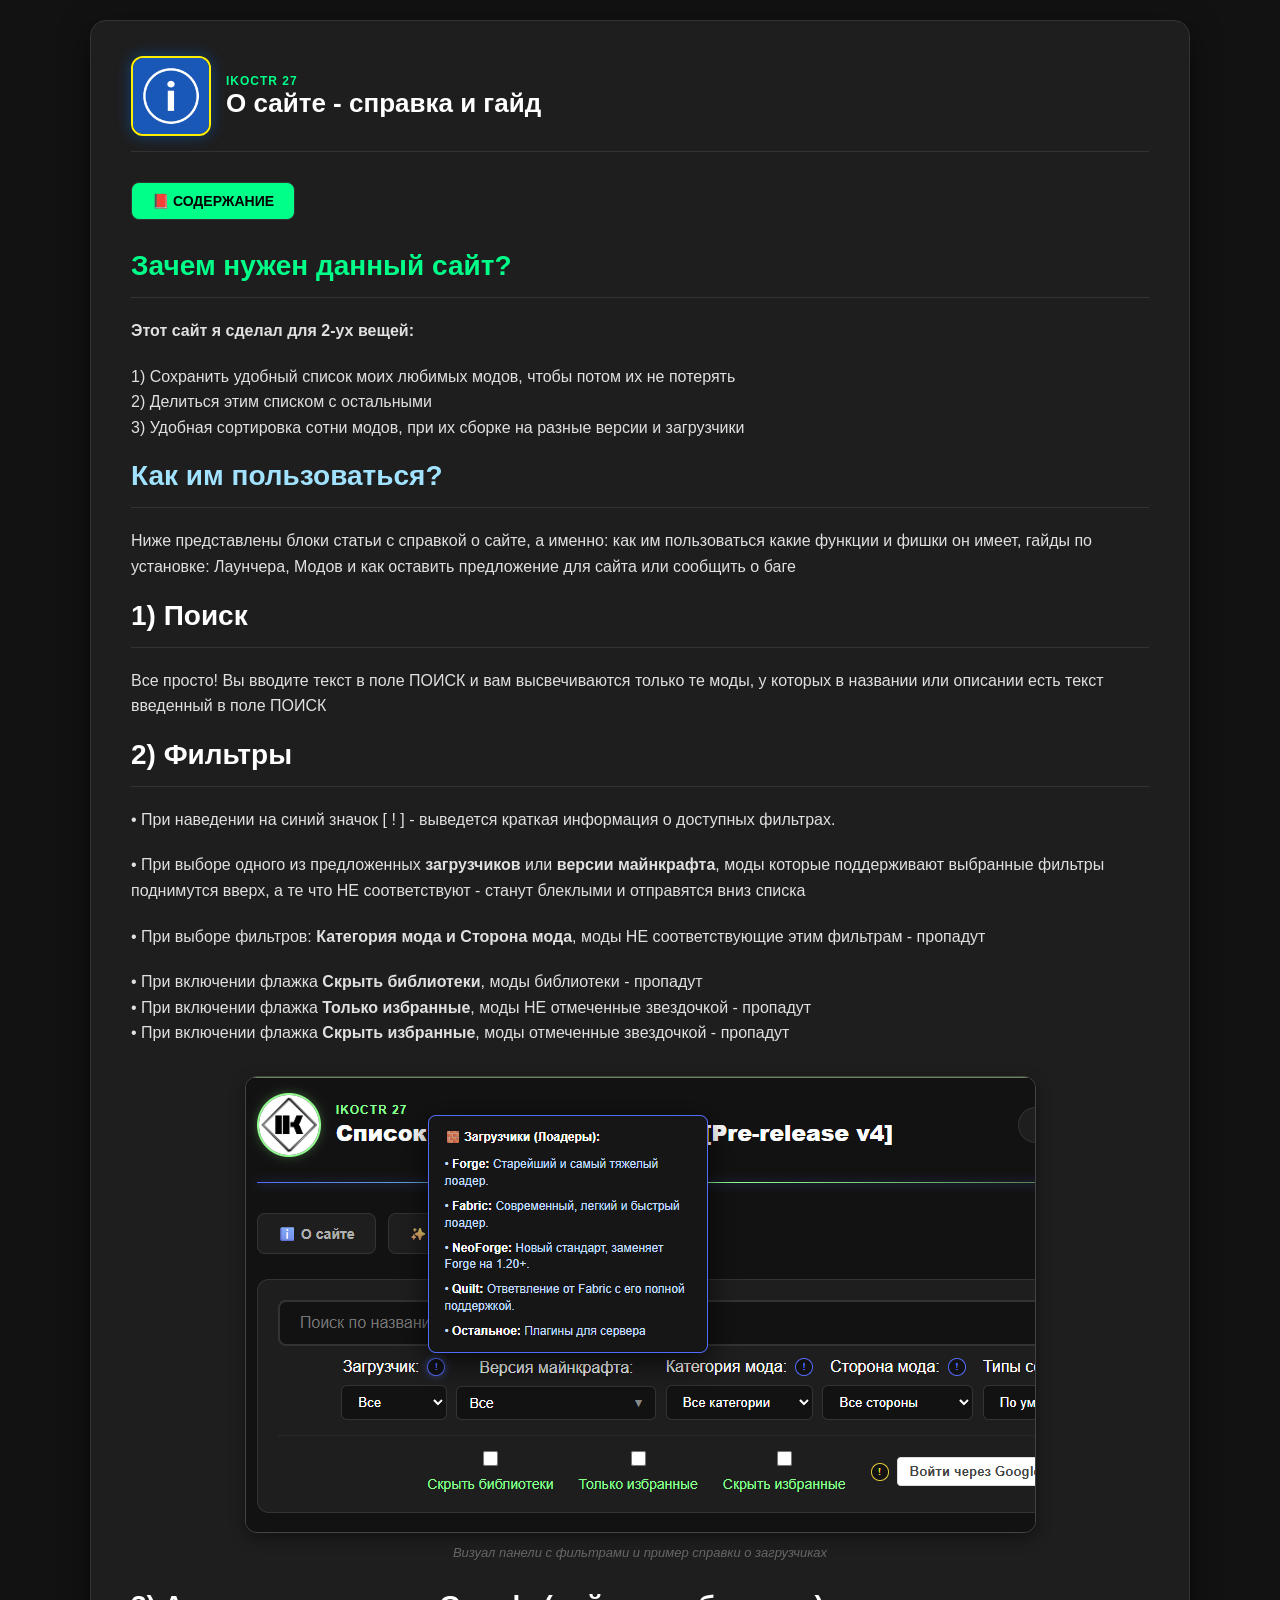
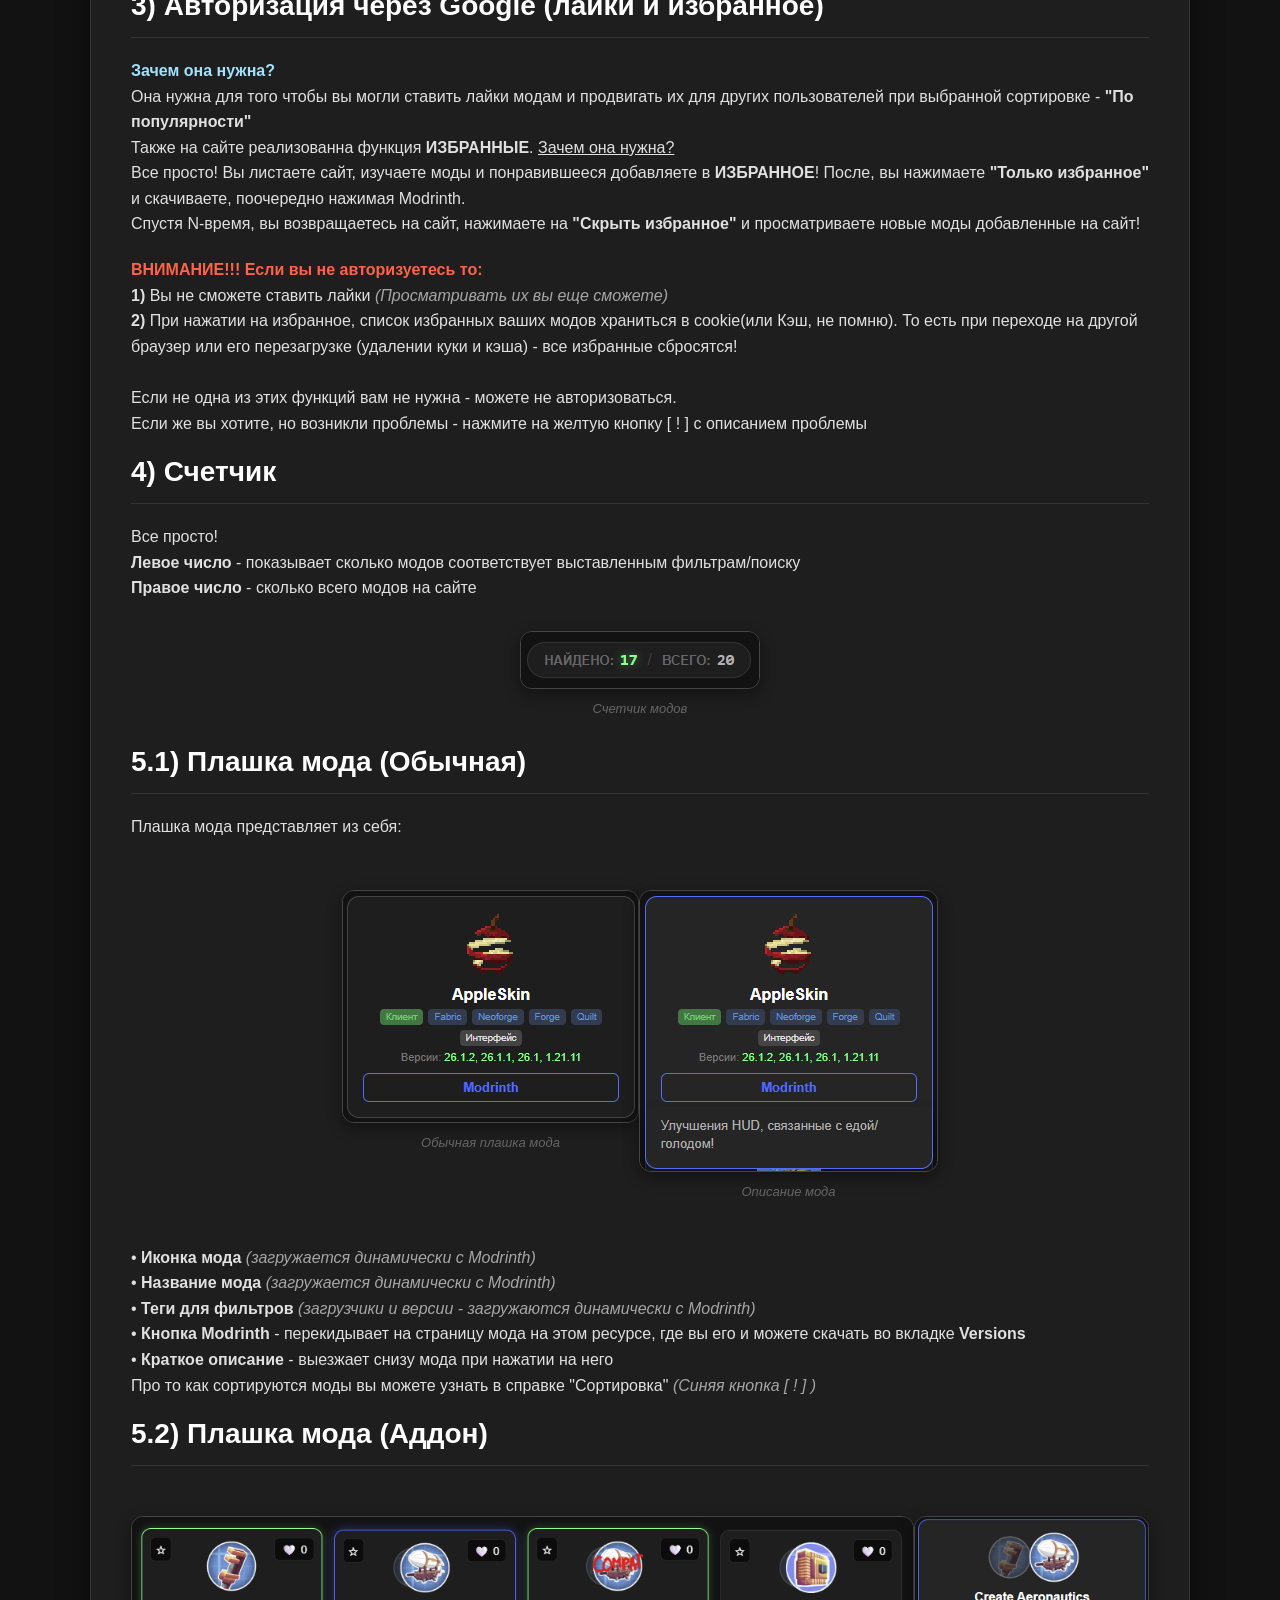
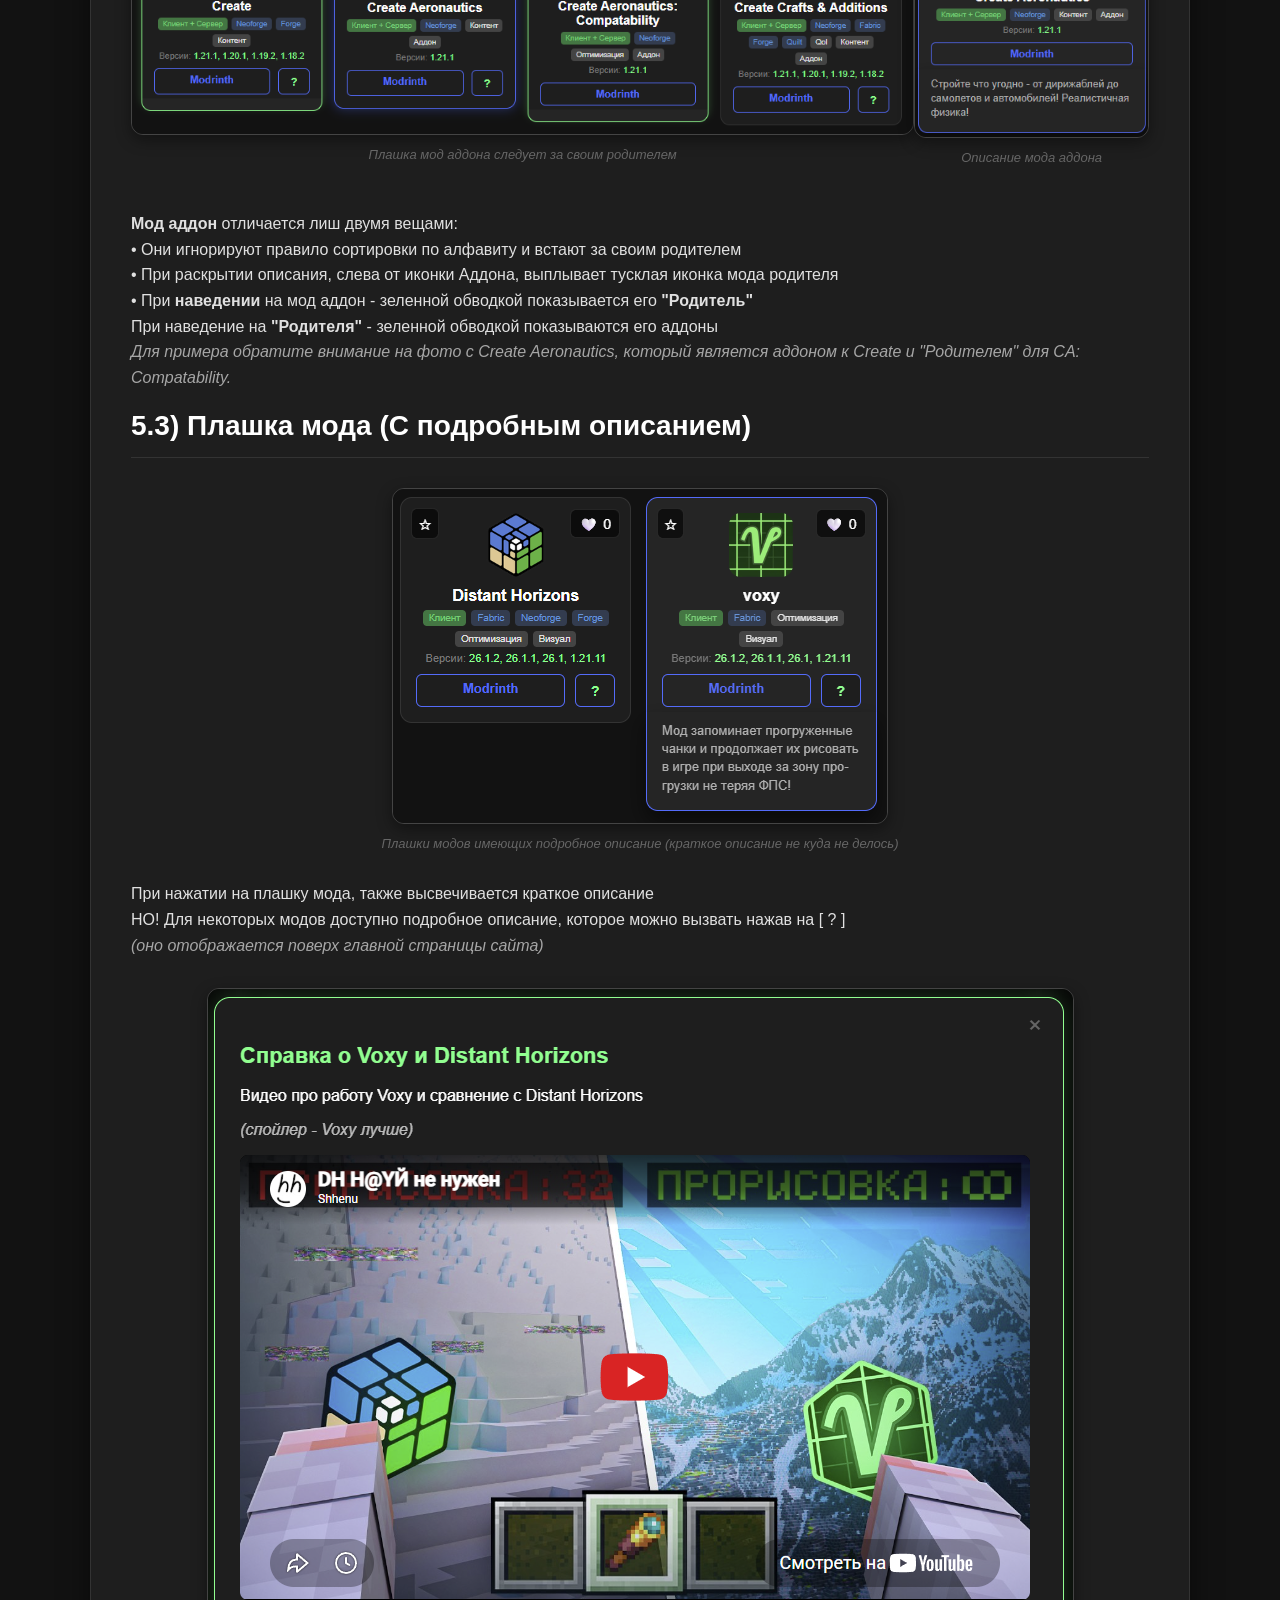
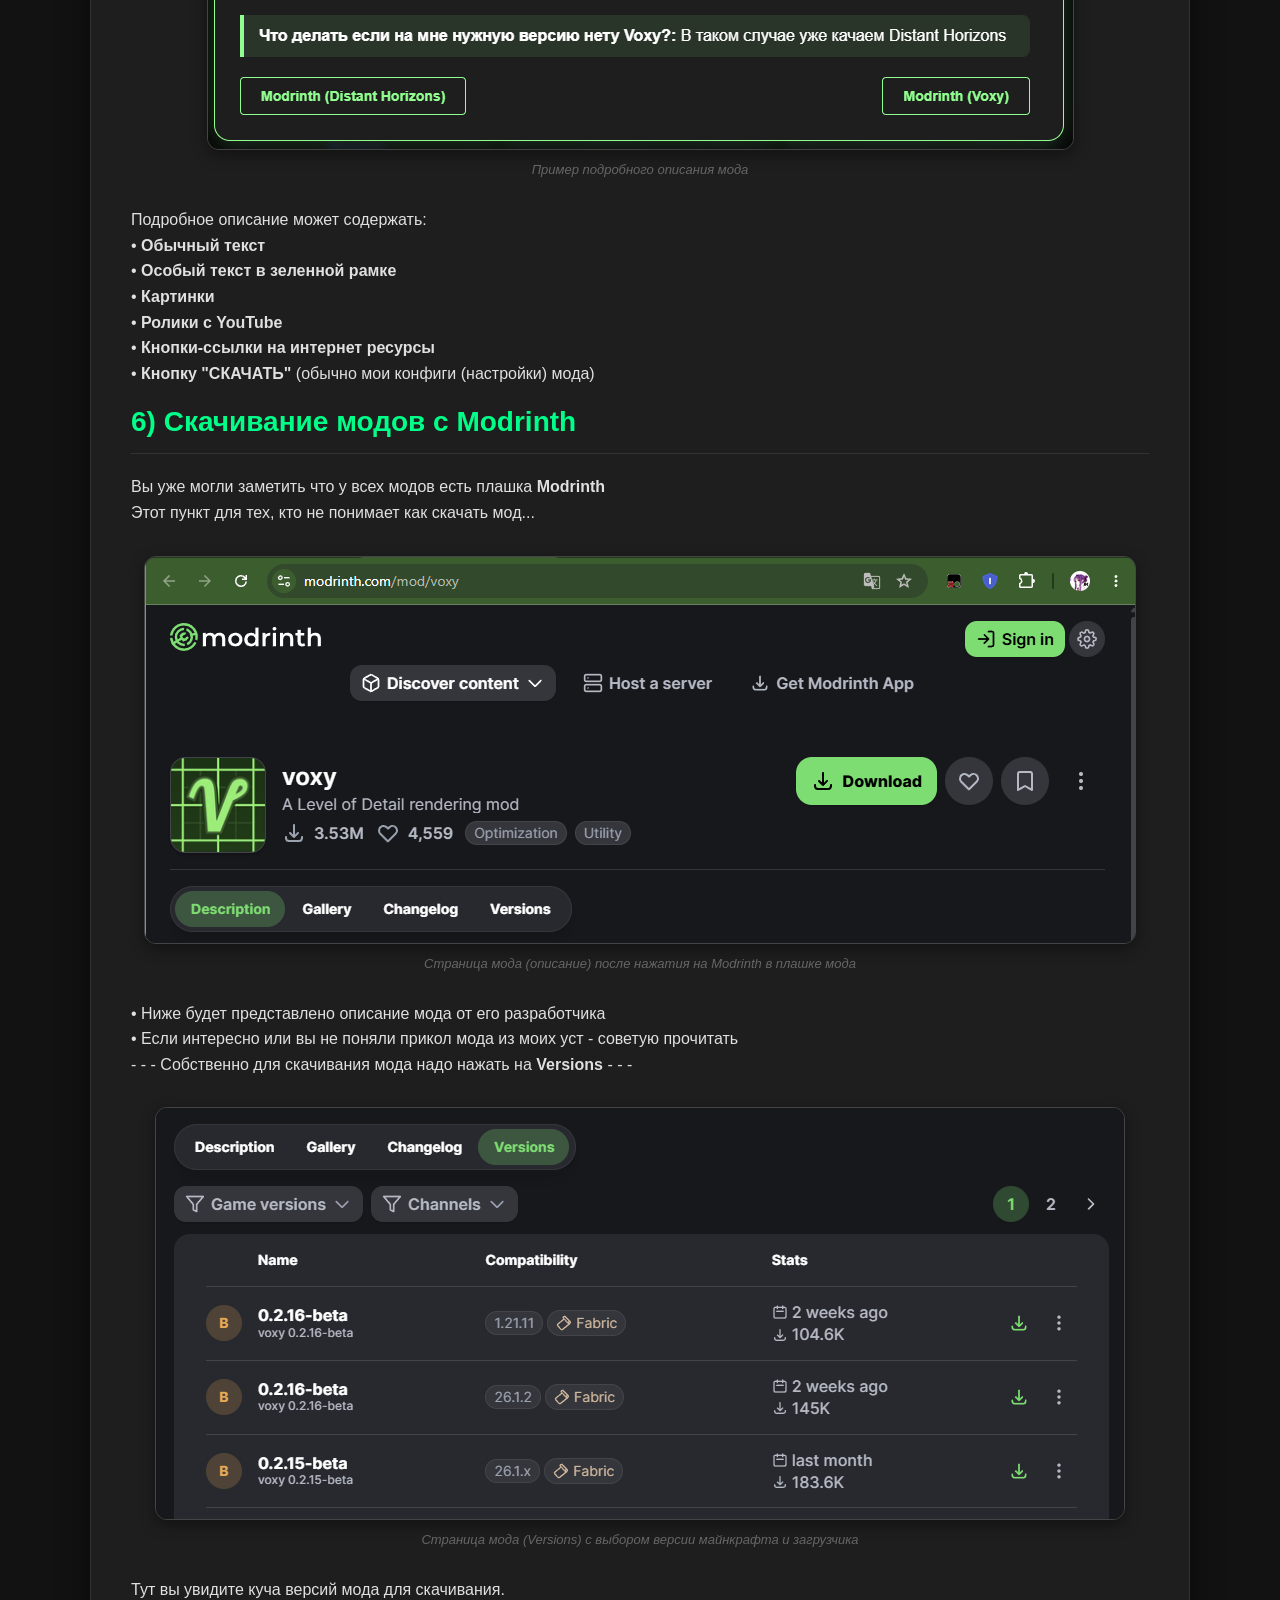
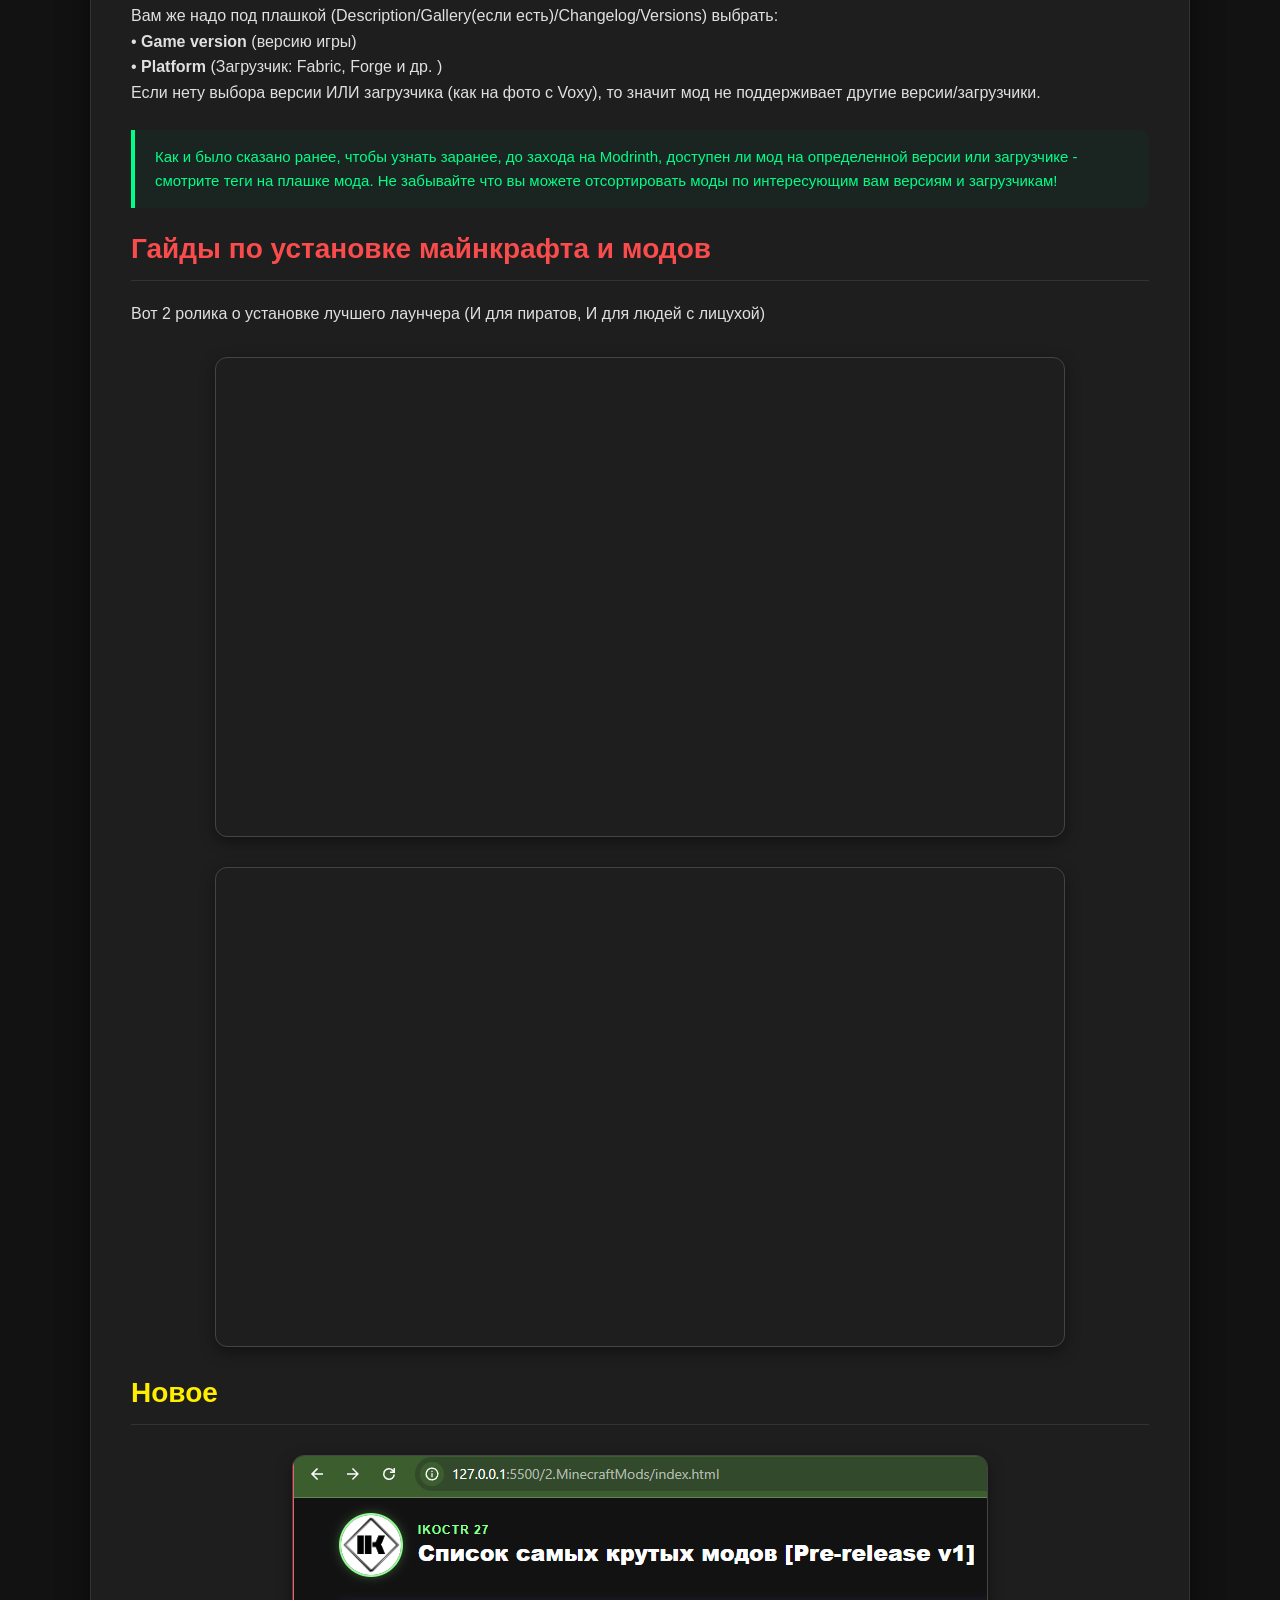
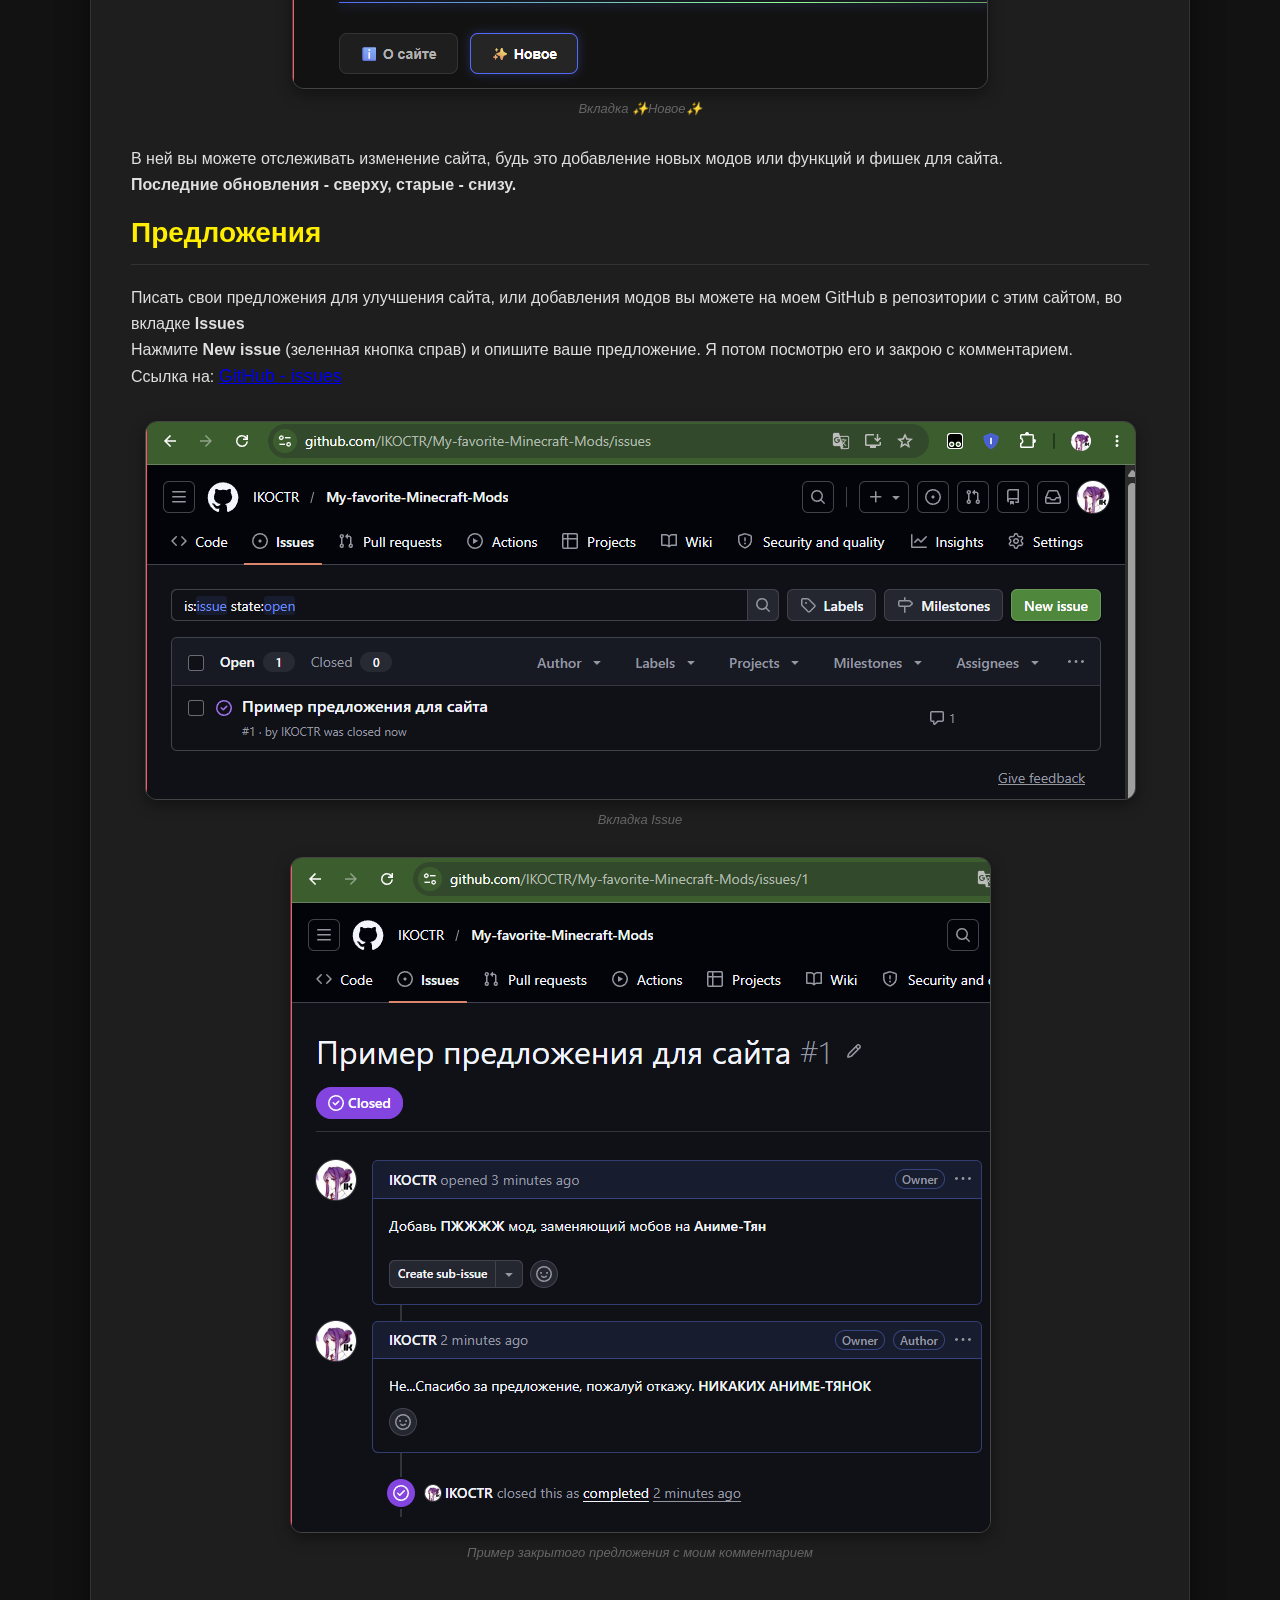
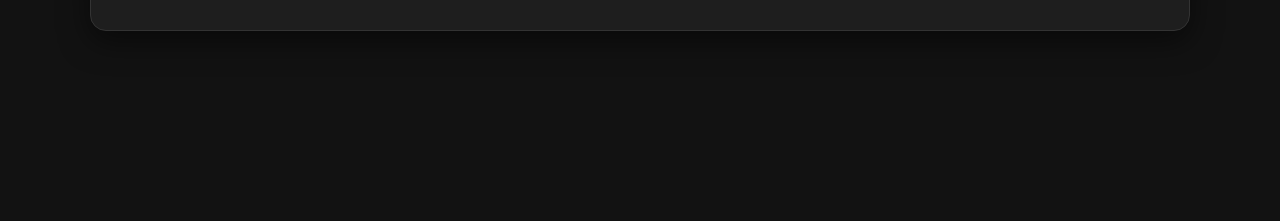
<file: about.html>
<!DOCTYPE html>
<html lang="ru">
  <head>
    <link rel="icon" href="icons/header_logo.jpg" type="image/png">
    <meta charset="UTF-8">
    <meta name="viewport" content="width=device-width, initial-scale=1.0">
    <title>ℹ️О сайтеℹ️</title>
    <!-- Подключаем ваши основные стили, чтобы сайт выглядел единым -->
    <link rel="stylesheet" href="style.css">
    <style>
      /* ДОПОЛНИТЕЛЬНЫЕ СТИЛИ ДЛЯ СТРАНИЦЫ С ЗАМЕТКОЙ */
      .note-header .header-logo {
        width: 80px !important;
        height:80px !important;
        
        /* 🛠️ ВОТ ЭТИ СТРОКИ ИСПРАВЯТ ВИЗУАЛ: */
        border-radius: 12px !important; /* Убираем круг, делаем мягкие квадратные углы */
        border-color: #ffee00 !important; /* Меняем неоновую рамку на синюю под стиль кнопок */
        box-shadow: 0 0 15px rgba(0, 123, 255, 0.4) !important; /* Добавляем красивое синее свечение */
      }
      /* Большая плашка на весь экран для контента */
      .note-container {
        background-color: #1e1e1e;
        border: 1px solid #333;
        border-radius: 16px;
        padding: 40px; /* Большие просторные отступы внутри плашки */
        margin-bottom: 40px;
        box-shadow: 0 10px 30px rgba(0, 0, 0, 0.5);
      }

      /* Заголовок внутри плашки */
      .note-container h2 {
        color: #fff;
        font-size: 28px;
        margin-top: 0;
        margin-bottom: 20px;
        border-bottom: 1px solid #333;
        padding-bottom: 15px;
      }

      /* Стили для абзацев текста */
      .note-container p {
        color: #e0e0e0;
        font-size: 16px;
        line-height: 1.6;
        margin-bottom: 20px;
      }

      /* Стили для картинок в статье */
      .note-image-box {
        margin: 30px 0;
        text-align: center;
      }
      .note-image-box img {
        max-width: 100%;
        height: auto;
        border-radius: 12px;
        border: 1px solid #444;
        box-shadow: 0 5px 15px rgba(0,0,0,0.4);
      }
      .image-caption {
        display: block;
        font-size: 13px;
        color: #666;
        margin-top: 8px;
        font-style: italic;
      }

      /* Выделение важных мыслей / цитат */
      .important-note {
        background-color: #1a2421;
        border-left: 4px solid #00ff88;
        padding: 15px 20px;
        border-radius: 0 8px 8px 0;
        margin: 25px 0;
      }
      .important-note p {
        color: #00ff88;
        margin: 0;
        font-size: 15px;
      }
      /* --- СТИЛИ ДЛЯ ВИДЕО С YOUTUBE --- */
      .video-wrapper {
      position: relative;
      
      /* 🛠️ ОГРАНИЧИВАЕМ РАЗМЕР: видео больше не будет размером с грузовик */
      width: 100%;
      max-width: 850px;       /* Оптимальный крупный размер для видео на ПК */
      margin: 30px auto;      /* auto отцентрирует плеер строго по центру плашки */
      
      /* Этот трюк с padding-bottom теперь рассчитывается от max-width */
      padding-bottom: calc(min(100%, 850px) * 0.5625); 
      height: 0;
      overflow: hidden;
      border-radius: 12px;
      border: 1px solid #444;
      box-shadow: 0 5px 15px rgba(0,0,0,0.4);
      }

      .video-wrapper iframe {
      position: absolute;
      top: 0;
      left: 0;
      width: 100%;
      height: 100%;
      }

      /* --- СТИЛИ ДЛЯ БЛОКА СКАЧИВАНИЯ КОНФИГА --- */
      .config-download-box {
      background-color: #121212;
      border: 1px dashed #007bff; /* Пунктирная синяя рамка */
      border-radius: 12px;
      padding: 20px;
      margin: 30px 0;
      display: flex;
      align-items: center;
      justify-content: space-between;
      gap: 20px;
      }

      /* На мобилках перестраиваем блок конфига в столбик */
      @media (max-width: 600px) {
          .config-download-box {
              flex-direction: column;
              text-align: center;
          }
      }

      .config-info {
      display: flex;
      flex-direction: column;
      gap: 5px;
      }

      .config-title {
      color: #fff;
      font-weight: bold;
      font-size: 16px;
      }

      .config-subtitle {
      color: #666;
      font-size: 13px;
      }

      /* Кнопка скачивания */
      .download-btn {
      text-decoration: none;
      background-color: #007bff;
      color: #fff;
      font-weight: bold;
      font-size: 14px;
      padding: 10px 20px;
      border-radius: 6px;
      white-space: nowrap;
      transition: background-color 0.2s ease;
      }

      .download-btn:hover {
      background-color: #0056b3;
      }
      /* Специальные стили для шапки внутри статьи */
      .note-header {
      border-bottom: 1px solid #333;
      padding-bottom: 15px;
      margin-bottom: 30px;
      }

      /* Отключаем неоновую линию снизу в статьях, чтобы она не перегружала текст */
      .note-header::after {
      display: none !important;
      }

      /* Увеличиваем размер заголовка в статье для солидности */
      .note-header .header-site-title {
      font-size: 26px;
      }
      .note-container {
          padding-top: 20px !important;
      }
    </style>
  </head>
  <body>

    <!-- Наш стандартный wrapper для выравнивания по центру экрана -->
    <div class="wrapper" style="max-width: 1100px; padding-top: 20px;">

      <!-- БОЛЬШАЯ ПЛАШКА НА ВЕСЬ ЭКРАН -->
      <main class="note-container">
        <!-- красивая шапка -->
        <!-- data-slag = "названее мода в ссылки на modrinth" -->
          <header class="main-header note-header" data-slug="">
              <div class="header-left">
                  <img src="icons/about.png" alt="IK" class="header-logo">
                  <div class="header-title-block">
                    <span class="header-nickname">IKOCTR 27</span>
                    <!-- Заголовок статьи -->
                    <h1 class="header-site-title">О сайте - справка и гайд</h1>
                  </div>
              </div>
          </header>

          <!-- НОВЫЙ БЛОК: Выпадающее содержание -->
          <div class="about-toc-container">
              <button type="button" id="toc-toggle-btn" class="nav-btn-content">📕 СОДЕРЖАНИЕ</button>
              <div id="toc-menu" class="toc-dropdown-menu">
                  <button class="toc-item" data-target="#reason">Зачем нужен данный сайт?</button>
                  <button class="toc-item" data-target="#how-to-use">Как им пользоваться?</button>
                  <button class="toc-item" data-target="#search-block">1) Поиск</button>
                  <button class="toc-item" data-target="#filters-block">2) Фильтры</button>
                  <button class="toc-item" data-target="#auth">3) Авторизация через Google (лайки и избранное)</button>
                  <button class="toc-item" data-target="#counter-block">4) Счетчик</button>
                  <button class="toc-item" data-target="#mod-simple">5.1) Плашка мода (Обычная)</button>
                  <button class="toc-item" data-target="#mod-addon">5.2) Плашка мода (Аддон)</button>
                  <button class="toc-item" data-target="#mod-details">5.3) Плашка мода (С описанием)</button>
                  <button class="toc-item" data-target="#download-mod">6) Скачивание модов</button>
                  <button class="toc-item" data-target="#install-guide">Гайд по установке</button>
                  <button class="toc-item" data-target="#news-block">Новое</button>
                  <button class="toc-item" data-target="#suggestions-block">Предложения</button>
              </div>
          </div>

          <h2 id="reason" style="color: #00ff88;">Зачем нужен данный сайт?</h2>
          <p><b>Этот сайт я сделал для 2-ух вещей:</b></p>
          <p>1) Сохранить удобный список моих любимых модов, чтобы потом их не потерять <br>
          2) Делиться этим списком с остальными <br>
          3) Удобная сортировка сотни модов, при их сборке на разные версии и загрузчики</p>
          
          <h2 id="how-to-use" style="color: #a1e3ff;">Как им пользоваться?</h2>
          <p>
            Ниже представлены блоки статьи с справкой о сайте, а именно: как им пользоваться 
            какие функции и фишки он имеет, гайды по установке: Лаунчера, Модов и как 
            оставить предложение для сайта или сообщить о баге 
          </p>
          
          <h2 id="search-block"> 1) Поиск</h2>
          <p>
            Все просто! Вы вводите текст в поле ПОИСК и вам высвечиваются только те моды, у которых
            в названии или описании есть текст введенный в поле ПОИСК
          </p>
          
          <h2 id="filters-block">2) Фильтры</h2>
          <p>
            • При наведении на синий значок [ ! ] - выведется краткая информация о доступных фильтрах.
          </p>
          <p>
            • При выборе одного из предложенных <b>загрузчиков</b> или <b>версии майнкрафта</b>, моды которые поддерживают выбранные
            фильтры поднимутся вверх, а те что НЕ соответствуют - станут блеклыми и отправятся вниз списка
          </p>
          <p>
            • При выборе фильтров: <b>Категория мода и Сторона мода</b>, моды НЕ соответствующие
            этим фильтрам - пропадут
          </p>
          <p>
            • При включении флажка <b>Скрыть библиотеки</b>, моды библиотеки - пропадут<br>
            • При включении флажка <b>Только избранные</b>, моды НЕ отмеченные звездочкой - пропадут<br>
            • При включении флажка <b>Скрыть избранные</b>, моды отмеченные звездочкой - пропадут<br>
          </p>
          <div class="note-image-box">
            <img src="icons/a_filters.png" alt="Фильтры">
            <span class="image-caption">Визуал панели с фильтрами и пример справки о загрузчиках</span>
          </div>
          
          <h2 id="auth">3) Авторизация через Google (лайки и избранное)</h2>
          <p>
            <b style="color: #a1e3ff;">Зачем она нужна?</b> <br>
            Она нужна для того чтобы вы могли ставить лайки модам и продвигать их для других пользователей 
            при выбранной сортировке - <b>"По популярности"</b> <br>
            Также на сайте реализованна функция <b>ИЗБРАННЫЕ</b>. <u>Зачем она нужна?</u> <br>
            Все просто! Вы листаете сайт, изучаете моды и понравившееся добавляете в <b>ИЗБРАННОЕ</b>! 
            После, вы нажимаете <b>"Только избранное"</b> и скачиваете, поочередно нажимая Modrinth. <br>
            Спустя N-время, вы возвращаетесь на сайт, нажимаете на <b>"Скрыть избранное"</b> и просматриваете 
            новые моды добавленные на сайт!
          </p>
          <p>
            <b style="color: tomato;">ВНИМАНИЕ!!! Если вы не авторизуетесь то: </b> <br>
            <b>1)</b> Вы не сможете ставить лайки <i>(Просматривать их вы еще сможете)</i> <br>
            <b>2)</b> При нажатии на избранное, список избранных ваших модов храниться в cookie(или Кэш, не помню). 
            То есть при переходе на другой браузер или его перезагрузке (удалении куки и кэша) - все избранные сбросятся! <br> <br>
            Если не одна из этих функций вам не нужна - можете не авторизоваться. <br>
            Если же вы хотите, но возникли проблемы - нажмите на желтую кнопку [ ! ] с описанием проблемы 
          </p>
          <h2 id="counter-block">4) Счетчик</h2>
          <p>
            Все просто! <br> <b>Левое число</b> - показывает сколько модов соответствует выставленным фильтрам/поиску <br>
            <b>Правое число</b> - сколько всего модов на сайте
          </p>
          <div class="note-image-box">
            <img src="icons/a_counter.png" alt="Счетчик">
            <span class="image-caption">Счетчик модов</span>
          </div>
          
          <h2 id="mod-simple">5.1) Плашка мода (Обычная)</h2>
          <p>
            Плашка мода представляет из себя:
          </p>
          <div style="display: flex; width: 100%; justify-content: center;">
            <div class="note-image-box">
              <img src="icons/a_mod_simple.png" alt="Обычная плашка мода">
              <span class="image-caption">Обычная плашка мода</span>
            </div>
            <div class="note-image-box">
              <img src="icons/a_mod_disc.png" alt="Описание мода">
              <span class="image-caption">Описание мода</span>
            </div>
          </div>
          <p>
            • <b>Иконка мода</b> <i>(загружается динамически с Modrinth)</i><br>
            • <b>Название мода</b> <i>(загружается динамически с Modrinth)</i><br>
            • <b>Теги для фильтров</b> <i>(загрузчики и версии - загружаются динамически с Modrinth)</i><br>
            • <b>Кнопка Modrinth</b> - перекидывает на страницу мода на этом ресурсе, где вы его и можете скачать во вкладке <b>Versions</b> <br>
            • <b>Краткое описание</b> - выезжает снизу мода при нажатии на него<br>
            Про то как сортируются моды вы можете узнать в справке "Сортировка" <i>(Синяя кнопка [ ! ] )</i>
          </p>
          
          <h2 id="mod-addon">5.2) Плашка мода (Аддон)</h2>
          <div style="display: flex; width: 100%; justify-content: center;">
            <div class="note-image-box">
              <img src="icons/а_group_work.png" alt="плашка мод аддона следует за своим родителем">
              <span class="image-caption">Плашка мод аддона следует за своим родителем</span>
            </div>
            <div class="note-image-box">
              <img src="icons/a_mod_addon_disc.png" alt="Описание мода аддона">
              <span class="image-caption">Описание мода аддона</span>
            </div>
          </div>
          <p>
            <b>Мод аддон</b> отличается лиш двумя вещами: <br>
            • Они игнорируют правило сортировки по алфавиту и встают за своим родителем <br>
            • При раскрытии описания, слева от иконки Аддона, выплывает тусклая иконка мода родителя <br>
            • При <b>наведении</b> на мод аддон - зеленной обводкой показывается его <b>"Родитель"</b> <br>
            При наведение на <b>"Родителя"</b> - зеленной обводкой показываются его аддоны <br>
            <i>Для примера обратите внимание на фото с Create Aeronautics, который является аддоном к Create и "Родителем" для  CA: Compatability.</i>
          </p>

          <h2 id="mod-details">5.3) Плашка мода (С подробным описанием)</h2>
          <div class="note-image-box">
            <img src="icons/a_mod_Hdisc1.png" alt="Плашка мода имеющего подробное описание">
            <span class="image-caption">Плашки модов имеющих подробное описание (краткое описание не куда не делось)</span>
          </div>
          <p>
            При нажатии на плашку мода, также высвечивается краткое описание <br>
            НО! Для некоторых модов доступно подробное описание, которое можно
            вызвать нажав на [ ? ] <br>
            <i>(оно отображается поверх главной страницы сайта)</i> <br>
          </p>
          <div class="note-image-box">
            <img src="icons/a_mod_Hdisc2.png" alt="Пример подробного описания мода">
            <span class="image-caption">Пример подробного описания мода</span>
          </div>
          <p>
            Подробное описание может содержать: <br>
            • <b>Обычный текст</b><br>
            • <b>Особый текст в зеленной рамке</b><br>
            • <b>Картинки</b><br>
            • <b>Ролики с YouTube</b><br>
            • <b>Кнопки-ссылки на интернет ресурсы</b><br>
            • <b>Кнопку "СКАЧАТЬ"</b> (обычно мои конфиги (настройки) мода)<br>
          </p>

          <h2 id="download-mod" style="color: #00ff88;">6) Скачивание модов с Modrinth</h2>
          <p>
            Вы уже могли заметить что у всех модов есть плашка <b>Modrinth</b><br>
            Этот пункт для тех, кто не понимает как скачать мод...
          </p>
          <div class="note-image-box">
            <img src="icons/a_modrinth.png" alt="Страница мода (описание) после нажатия на Modrinth в плашке мода">
            <span class="image-caption">Страница мода (описание) после нажатия на Modrinth в плашке мода</span>
          </div>
          <p>
            • Ниже будет представлено описание мода от его разработчика<br>
            • Если интересно или вы не поняли прикол мода из моих уст - советую прочитать<br>
            - - - Собственно для скачивания мода надо нажать на <b>Versions</b> - - -
          </p>
          <div class="note-image-box">
            <img src="icons/a_modrinth_ver.png" alt="Страница мода (описание) после нажатия на Modrinth в плашке мода">
            <span class="image-caption">Страница мода (Versions) с выбором версии майнкрафта и загрузчика</span>
          </div>
          <p>
            Тут вы увидите куча версий мода для скачивания. <br>
            Вам же надо под плашкой (Description/Gallery(если есть)/Changelog/Versions) выбрать: <br>
            • <b>Game version</b> (версию игры)<br>
            • <b>Platform</b> (Загрузчик: Fabric, Forge и др. )<br>
            Если нету выбора версии ИЛИ загрузчика (как на фото с Voxy), то значит мод
            не поддерживает другие версии/загрузчики. <br>
          </p>
          <div class="important-note">
            <p>
              Как и было сказано ранее, чтобы узнать заранее, до захода на Modrinth, 
              доступен ли мод на определенной версии или загрузчике - смотрите теги на плашке мода. 
              Не забывайте что вы можете отсортировать моды по интересующим вам версиям и загрузчикам!
            </p>
          </div>
          
          <h2 id="install-guide" style="color: rgb(250, 76, 76);">Гайды по установке майнкрафта и модов</h2>
          <p>Вот 2 ролика о установке  лучшего лаунчера (И для пиратов, И для людей с лицухой)</p>
          <div class="video-wrapper">
            <iframe width="560" height="315" src="https://www.youtube.com/embed/PcYyoD-OoG8?si=cEUoXqbf0FXq3qUC" title="YouTube video player" frameborder="0" allow="accelerometer; autoplay; clipboard-write; encrypted-media; gyroscope; picture-in-picture; web-share" referrerpolicy="strict-origin-when-cross-origin" allowfullscreen></iframe>
          </div>
          <div class="video-wrapper">
            <iframe width="560" height="315" src="https://www.youtube.com/embed/bLbqMzo2coY?si=Q9DvQfRwbmXRPV5d" title="YouTube video player" frameborder="0" allow="accelerometer; autoplay; clipboard-write; encrypted-media; gyroscope; picture-in-picture; web-share" referrerpolicy="strict-origin-when-cross-origin" allowfullscreen></iframe>
          </div>

          <h2 id="news-block" style="color: #ffee00;">Новое</h2>
          <div class="note-image-box">
            <img src="icons/a_nav_news.png" alt="Вкладка ✨Новое✨">
            <span class="image-caption">Вкладка ✨Новое✨</span>
          </div>
          <p>
            В ней вы можете отслеживать изменение сайта, будь это
            добавление новых модов или функций и фишек для сайта. <br>
            <b>Последние обновления - сверху, старые - снизу.</b>
          </p>
          
          <h2 id="suggestions-block" style="color: #ffee00;">Предложения</h2>
          <p>
            Писать свои предложения для улучшения сайта, или добавления модов
            вы можете на моем GitHub в репозитории с этим сайтом, во вкладке <b>Issues</b><br>
            Нажмите <b>New issue</b> (зеленная кнопка справ) и опишите ваше предложение. 
            Я потом посмотрю его и закрою с комментарием. <br> Ссылка на: <a style="font-size: large;" href="https://github.com/IKOCTR/My-favorite-Minecraft-Mods/issues">GitHub - issues</a>

          </p>
          <div class="note-image-box">
            <img src="icons/a_github_is.png" alt="Вкладка ✨Новое✨">
            <span class="image-caption">Вкладка Issue</span>
          </div>
          
          <div class="note-image-box">
            <img src="icons/a_github_is_cl.png" alt="Вкладка ✨Новое✨">
            <span class="image-caption">Пример закрытого предложения с моим комментарием</span>
          </div>
      </main>

    </div>

    <button type="button" id="scroll-to-top-btn" title="Наверх">⬆</button>
  </body>
  <script>
    window.addEventListener('DOMContentLoaded', async () => {
    // === Существующий код загрузки иконки с Modrinth ===
    const header = document.querySelector('.note-header');
    if (header) {
        const slug = header.getAttribute('data-slug');
        if (slug) {
            try {
                const response = await fetch(`https://api.modrinth.com/v2/project/${slug}`, {
                    method: 'GET',
                    headers: { 'User-Agent': 'MyFavMinecraftModsWebsite/1.0' }
                });
                if (response.ok) {
                    const projectData = await response.json();
                    if (projectData && projectData.icon_url) {
                        const imgTag = header.querySelector('.header-logo');
                        if (imgTag) imgTag.src = projectData.icon_url;
                    }
                }
            } catch (err) {
                console.error('Не удалось загрузить иконку для шапки:', err);
            }
        }
    }

    // === НОВЫЙ КОД: Логика содержания (TOC) ===
    const tocToggleBtn = document.getElementById('toc-toggle-btn');
    const tocMenu = document.getElementById('toc-menu');

    if (tocToggleBtn && tocMenu) {
        // Открытие / закрытие содержания по кнопке
        tocToggleBtn.addEventListener('click', (e) => {
            e.stopPropagation();
            tocMenu.classList.toggle('show');
        });

        // Закрытие меню при клике в любое другое место экрана
        document.addEventListener('click', () => {
            tocMenu.classList.remove('show');
        });

        // Плавный скролл к блокам по клику на пункт меню
        tocMenu.querySelectorAll('.toc-item').forEach(item => {
            item.addEventListener('click', (e) => {
                const targetSelector = item.getAttribute('data-target');
                const targetElement = document.querySelector(targetSelector);
                
                if (targetElement) {
                    // Вычисляем позицию элемента на странице
                    const elementPosition = targetElement.getBoundingClientRect().top + window.scrollY;
                    
                    // Задаем отступ сверху в пикселях (40px для красивого зазора)
                    const offsetPosition = elementPosition - 40;

                    // Запускаем плавную прокрутку до вычисленной точки
                    window.scrollTo({
                        top: offsetPosition,
                        behavior: 'smooth'
                    });
                }
                tocMenu.classList.remove('show');
            });
        });
    }

    // === НОВЫЙ КОД: Кнопка "Наверх" ===
    const scrollTopBtn = document.getElementById('scroll-to-top-btn');

    if (scrollTopBtn) {
        // Следим за прокруткой страницы
        window.addEventListener('scroll', () => {
            // Если прокрутили больше 300px — показываем кнопку
            if (window.scrollY > 300) {
                scrollTopBtn.style.display = 'flex';
            } else {
                scrollTopBtn.style.display = 'none';
            }
        });

        // Плавный возврат на самый верх при клике
        scrollTopBtn.addEventListener('click', () => {
            window.scrollTo({
                top: 0,
                behavior: 'smooth'
            });
        });
        }
    });
  </script>

</html>
</file>
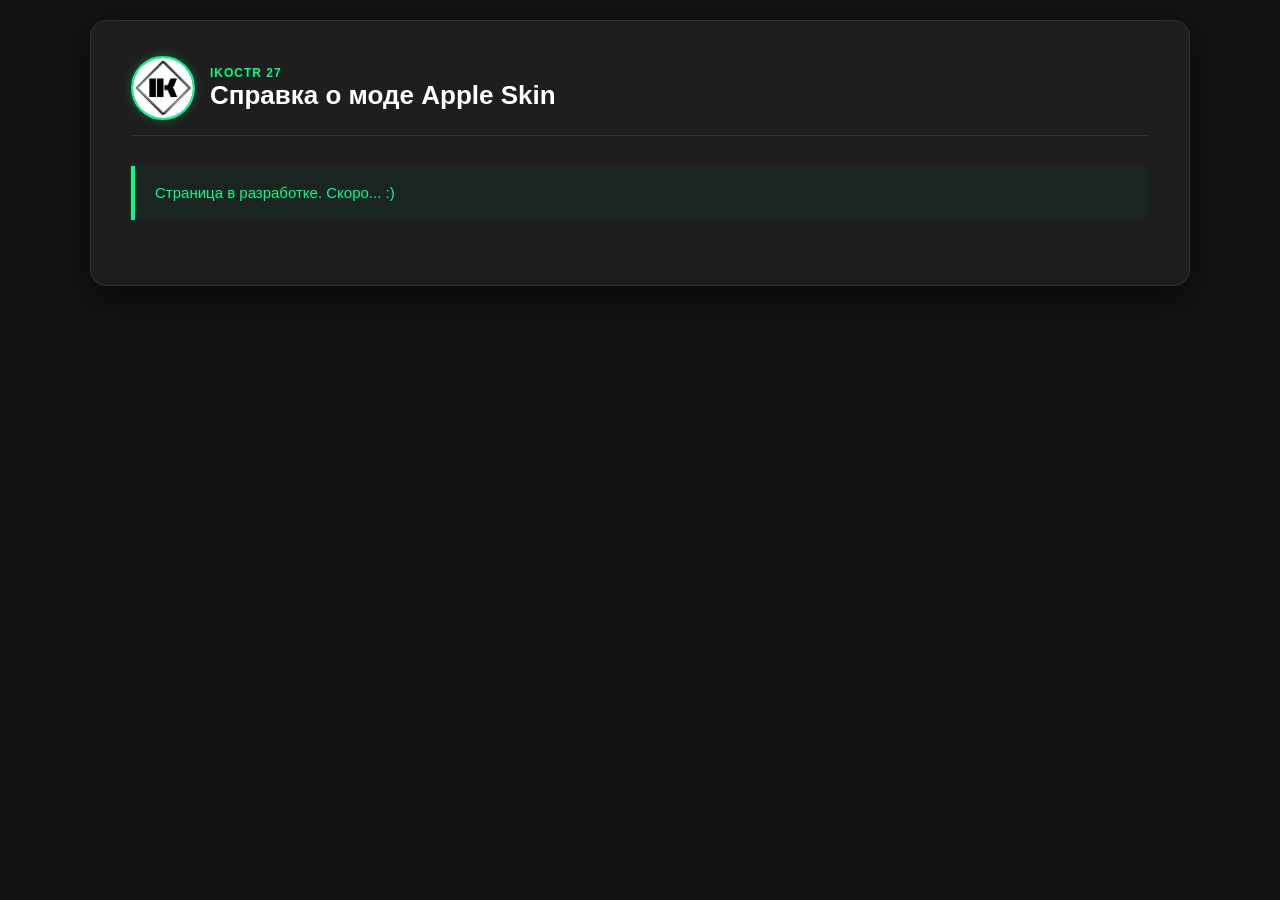
<file: appleskin-note.html>
<!DOCTYPE html>
<html lang="ru">
<head>
  <link rel="icon" href="icons/header_logo.jpg" type="image/png">
  <meta charset="UTF-8">
  <meta name="viewport" content="width=device-width, initial-scale=1.0">
  <title>Справка о Apple Skin</title>
  <!-- Подключаем ваши основные стили, чтобы сайт выглядел единым -->
  <link rel="stylesheet" href="style.css">
  <style>
    /* ДОПОЛНИТЕЛЬНЫЕ СТИЛИ ДЛЯ СТРАНИЦЫ С ЗАМЕТКОЙ */

    /* Большая плашка на весь экран для контента */
    .note-container {
      background-color: #1e1e1e;
      border: 1px solid #333;
      border-radius: 16px;
      padding: 40px; /* Большие просторные отступы внутри плашки */
      margin-bottom: 40px;
      box-shadow: 0 10px 30px rgba(0, 0, 0, 0.5);
    }

    /* Заголовок внутри плашки */
    .note-container h2 {
      color: #fff;
      font-size: 28px;
      margin-top: 0;
      margin-bottom: 20px;
      border-bottom: 1px solid #333;
      padding-bottom: 15px;
    }

    /* Стили для абзацев текста */
    .note-container p {
      color: #b0b0b0;
      font-size: 16px;
      line-height: 1.6;
      margin-bottom: 20px;
    }

    /* Стили для картинок в статье */
    .note-image-box {
      margin: 30px 0;
      text-align: center;
    }
    .note-image-box img {
      max-width: 100%;
      height: auto;
      border-radius: 12px;
      border: 1px solid #444;
      box-shadow: 0 5px 15px rgba(0,0,0,0.4);
    }
    .image-caption {
      display: block;
      font-size: 13px;
      color: #666;
      margin-top: 8px;
      font-style: italic;
    }

    /* Выделение важных мыслей / цитат */
    .important-note {
      background-color: #1a2421;
      border-left: 4px solid #00ff88;
      padding: 15px 20px;
      border-radius: 0 8px 8px 0;
      margin: 25px 0;
    }
    .important-note p {
      color: #00ff88;
      margin: 0;
      font-size: 15px;
    }
    /* --- СТИЛИ ДЛЯ ВИДЕО С YOUTUBE --- */
    .video-wrapper {
    position: relative;
    
    /* 🛠️ ОГРАНИЧИВАЕМ РАЗМЕР: видео больше не будет размером с грузовик */
    width: 100%;
    max-width: 850px;       /* Оптимальный крупный размер для видео на ПК */
    margin: 30px auto;      /* auto отцентрирует плеер строго по центру плашки */
    
    /* Этот трюк с padding-bottom теперь рассчитывается от max-width */
    padding-bottom: calc(min(100%, 850px) * 0.5625); 
    height: 0;
    overflow: hidden;
    border-radius: 12px;
    border: 1px solid #444;
    box-shadow: 0 5px 15px rgba(0,0,0,0.4);
    }

    .video-wrapper iframe {
    position: absolute;
    top: 0;
    left: 0;
    width: 100%;
    height: 100%;
    }

    /* --- СТИЛИ ДЛЯ БЛОКА СКАЧИВАНИЯ КОНФИГА --- */
    .config-download-box {
    background-color: #121212;
    border: 1px dashed #007bff; /* Пунктирная синяя рамка */
    border-radius: 12px;
    padding: 20px;
    margin: 30px 0;
    display: flex;
    align-items: center;
    justify-content: space-between;
    gap: 20px;
    }

    /* На мобилках перестраиваем блок конфига в столбик */
    @media (max-width: 600px) {
        .config-download-box {
            flex-direction: column;
            text-align: center;
        }
    }

    .config-info {
    display: flex;
    flex-direction: column;
    gap: 5px;
    }

    .config-title {
    color: #fff;
    font-weight: bold;
    font-size: 16px;
    }

    .config-subtitle {
    color: #666;
    font-size: 13px;
    }

    /* Кнопка скачивания */
    .download-btn {
    text-decoration: none;
    background-color: #007bff;
    color: #fff;
    font-weight: bold;
    font-size: 14px;
    padding: 10px 20px;
    border-radius: 6px;
    white-space: nowrap;
    transition: background-color 0.2s ease;
    }

    .download-btn:hover {
    background-color: #0056b3;
    }
    /* Специальные стили для шапки внутри статьи */
    .note-header {
    border-bottom: 1px solid #333;
    padding-bottom: 15px;
    margin-bottom: 30px;
    }

    /* Отключаем неоновую линию снизу в статьях, чтобы она не перегружала текст */
    .note-header::after {
    display: none !important;
    }

    /* Увеличиваем размер заголовка в статье для солидности */
    .note-header .header-site-title {
    font-size: 26px;
    }
    .note-container {
        padding-top: 20px !important;
    }
  </style>
</head>
<body>

  <!-- Наш стандартный wrapper для выравнивания по центру экрана -->
  <div class="wrapper" style="max-width: 1100px; padding-top: 20px;">

    <!-- БОЛЬШАЯ ПЛАШКА НА ВЕСЬ ЭКРАН -->
    <main class="note-container">
      <!-- красивая шапка -->
        <header class="main-header note-header">
            <div class="header-left">
                <img src="icons/logo.jpg" alt="IK" class="header-logo">
                <div class="header-title-block">
                <span class="header-nickname">IKOCTR 27</span>
                <!-- Динамическое название: меняйте слово Voxy для других модов -->
                <h1 class="header-site-title">Справка о моде Apple Skin</h1>
                </div>
            </div>
        </header>
      <div class="important-note">
        <p>Страница в разработке. Скоро... :)</p>
      </div>
    </main>

  </div>

</body>
</html>
</file>
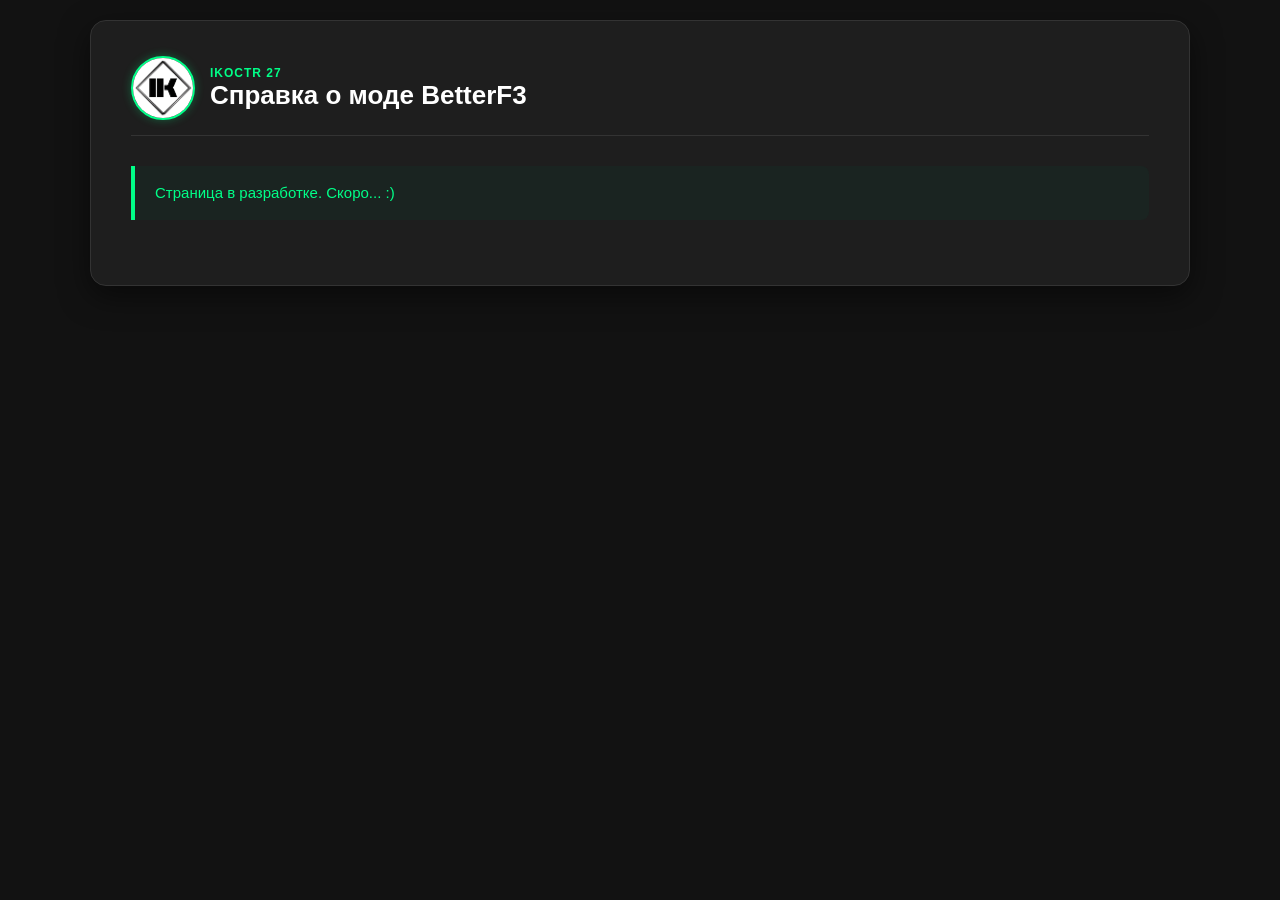
<file: betterf3-note.html>
<!DOCTYPE html>
<html lang="ru">
<head>
  <link rel="icon" href="icons/header_logo.jpg" type="image/png">
  <meta charset="UTF-8">
  <meta name="viewport" content="width=device-width, initial-scale=1.0">
  <title>Справка о BetterF3</title>
  <!-- Подключаем ваши основные стили, чтобы сайт выглядел единым -->
  <link rel="stylesheet" href="style.css">
  <style>
    /* ДОПОЛНИТЕЛЬНЫЕ СТИЛИ ДЛЯ СТРАНИЦЫ С ЗАМЕТКОЙ */

    /* Большая плашка на весь экран для контента */
    .note-container {
      background-color: #1e1e1e;
      border: 1px solid #333;
      border-radius: 16px;
      padding: 40px; /* Большие просторные отступы внутри плашки */
      margin-bottom: 40px;
      box-shadow: 0 10px 30px rgba(0, 0, 0, 0.5);
    }

    /* Заголовок внутри плашки */
    .note-container h2 {
      color: #fff;
      font-size: 28px;
      margin-top: 0;
      margin-bottom: 20px;
      border-bottom: 1px solid #333;
      padding-bottom: 15px;
    }

    /* Стили для абзацев текста */
    .note-container p {
      color: #b0b0b0;
      font-size: 16px;
      line-height: 1.6;
      margin-bottom: 20px;
    }

    /* Стили для картинок в статье */
    .note-image-box {
      margin: 30px 0;
      text-align: center;
    }
    .note-image-box img {
      max-width: 100%;
      height: auto;
      border-radius: 12px;
      border: 1px solid #444;
      box-shadow: 0 5px 15px rgba(0,0,0,0.4);
    }
    .image-caption {
      display: block;
      font-size: 13px;
      color: #666;
      margin-top: 8px;
      font-style: italic;
    }

    /* Выделение важных мыслей / цитат */
    .important-note {
      background-color: #1a2421;
      border-left: 4px solid #00ff88;
      padding: 15px 20px;
      border-radius: 0 8px 8px 0;
      margin: 25px 0;
    }
    .important-note p {
      color: #00ff88;
      margin: 0;
      font-size: 15px;
    }
    /* --- СТИЛИ ДЛЯ ВИДЕО С YOUTUBE --- */
    .video-wrapper {
    position: relative;
    
    /* 🛠️ ОГРАНИЧИВАЕМ РАЗМЕР: видео больше не будет размером с грузовик */
    width: 100%;
    max-width: 850px;       /* Оптимальный крупный размер для видео на ПК */
    margin: 30px auto;      /* auto отцентрирует плеер строго по центру плашки */
    
    /* Этот трюк с padding-bottom теперь рассчитывается от max-width */
    padding-bottom: calc(min(100%, 850px) * 0.5625); 
    height: 0;
    overflow: hidden;
    border-radius: 12px;
    border: 1px solid #444;
    box-shadow: 0 5px 15px rgba(0,0,0,0.4);
    }

    .video-wrapper iframe {
    position: absolute;
    top: 0;
    left: 0;
    width: 100%;
    height: 100%;
    }

    /* --- СТИЛИ ДЛЯ БЛОКА СКАЧИВАНИЯ КОНФИГА --- */
    .config-download-box {
    background-color: #121212;
    border: 1px dashed #007bff; /* Пунктирная синяя рамка */
    border-radius: 12px;
    padding: 20px;
    margin: 30px 0;
    display: flex;
    align-items: center;
    justify-content: space-between;
    gap: 20px;
    }

    /* На мобилках перестраиваем блок конфига в столбик */
    @media (max-width: 600px) {
        .config-download-box {
            flex-direction: column;
            text-align: center;
        }
    }

    .config-info {
    display: flex;
    flex-direction: column;
    gap: 5px;
    }

    .config-title {
    color: #fff;
    font-weight: bold;
    font-size: 16px;
    }

    .config-subtitle {
    color: #666;
    font-size: 13px;
    }

    /* Кнопка скачивания */
    .download-btn {
    text-decoration: none;
    background-color: #007bff;
    color: #fff;
    font-weight: bold;
    font-size: 14px;
    padding: 10px 20px;
    border-radius: 6px;
    white-space: nowrap;
    transition: background-color 0.2s ease;
    }

    .download-btn:hover {
    background-color: #0056b3;
    }
    /* Специальные стили для шапки внутри статьи */
    .note-header {
    border-bottom: 1px solid #333;
    padding-bottom: 15px;
    margin-bottom: 30px;
    }

    /* Отключаем неоновую линию снизу в статьях, чтобы она не перегружала текст */
    .note-header::after {
    display: none !important;
    }

    /* Увеличиваем размер заголовка в статье для солидности */
    .note-header .header-site-title {
    font-size: 26px;
    }
    .note-container {
        padding-top: 20px !important;
    }
  </style>
</head>
<body>

  <!-- Наш стандартный wrapper для выравнивания по центру экрана -->
  <div class="wrapper" style="max-width: 1100px; padding-top: 20px;">

    <!-- БОЛЬШАЯ ПЛАШКА НА ВЕСЬ ЭКРАН -->
    <main class="note-container">
      <!-- красивая шапка -->
        <header class="main-header note-header">
            <div class="header-left">
                <img src="icons/logo.jpg" alt="IK" class="header-logo">
                <div class="header-title-block">
                <span class="header-nickname">IKOCTR 27</span>
                <!-- Динамическое название: меняйте слово Voxy для других модов -->
                <h1 class="header-site-title">Справка о моде BetterF3</h1>
                </div>
            </div>
        </header>
      <div class="important-note">
        <p>Страница в разработке. Скоро... :)</p>
      </div>
    </main>

  </div>

</body>
</html>
</file>
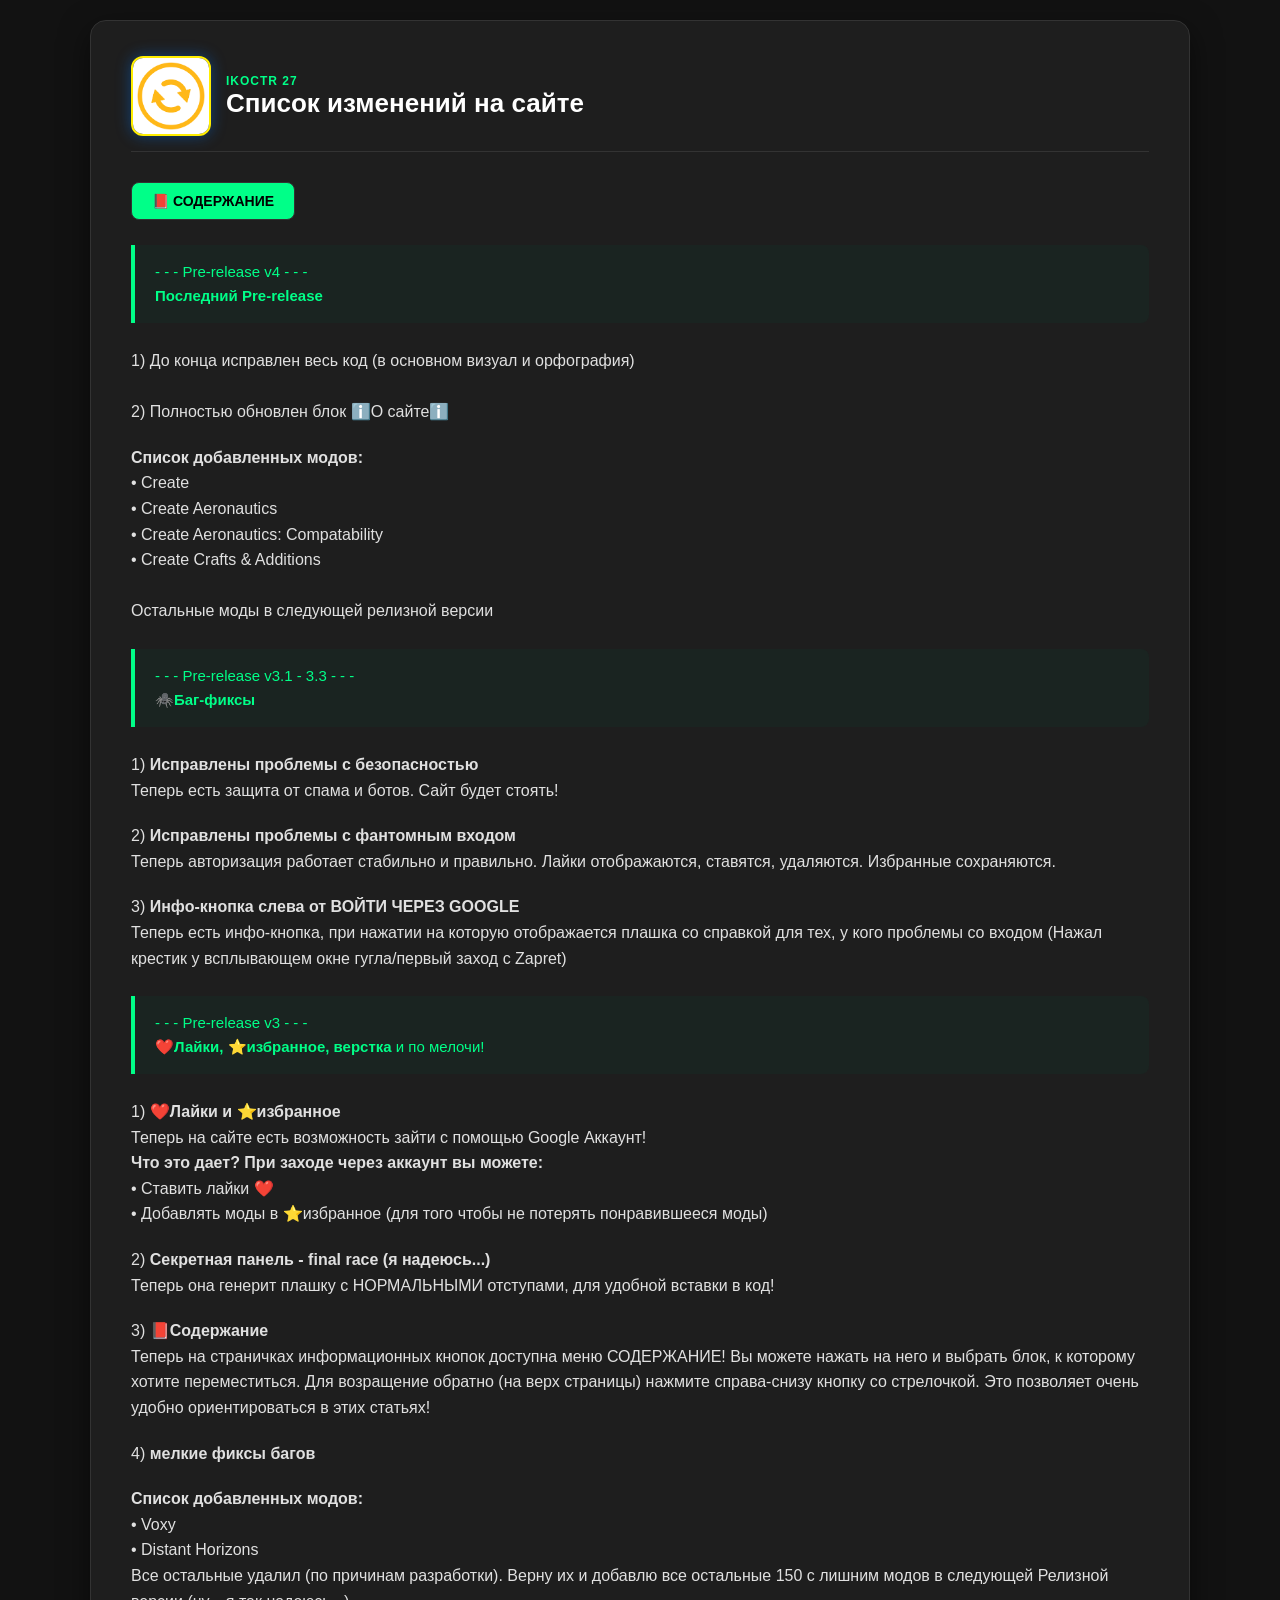
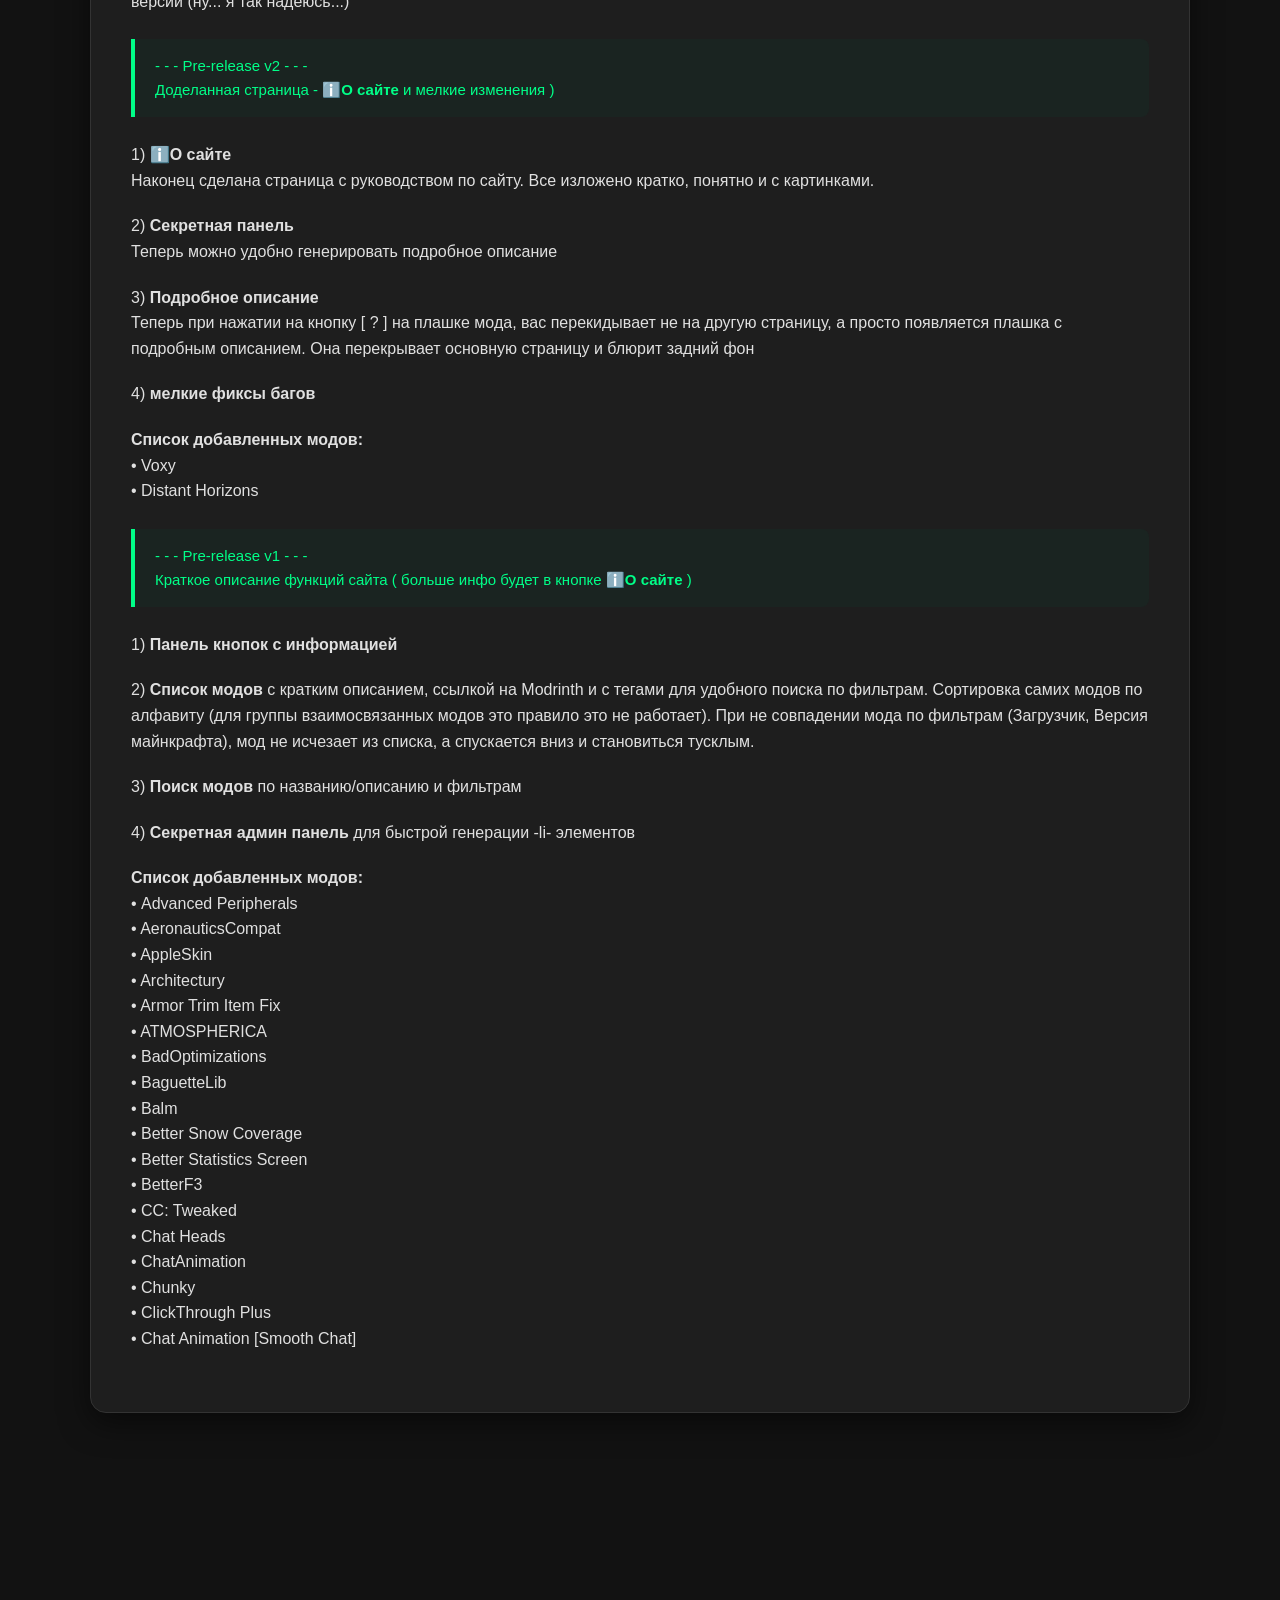
<file: news.html>
<!DOCTYPE html>
<html lang="ru">
  <head>
    <link rel="icon" href="icons/header_logo.jpg" type="image/png">
    <meta charset="UTF-8">
    <meta name="viewport" content="width=device-width, initial-scale=1.0">
    <title>✨Новое✨</title>
    <!-- Подключаем ваши основные стили, чтобы сайт выглядел единым -->
    <link rel="stylesheet" href="style.css">
    <style>
      /* ДОПОЛНИТЕЛЬНЫЕ СТИЛИ ДЛЯ СТРАНИЦЫ С ЗАМЕТКОЙ */
      .note-header .header-logo {
        width: 80px !important;
        height:80px !important;
        
        /* 🛠️ ВОТ ЭТИ СТРОКИ ИСПРАВЯТ ВИЗУАЛ: */
        border-radius: 12px !important; /* Убираем круг, делаем мягкие квадратные углы */
        border-color: #ffee00 !important; /* Меняем неоновую рамку на синюю под стиль кнопок */
        box-shadow: 0 0 15px rgba(0, 123, 255, 0.4) !important; /* Добавляем красивое синее свечение */
      }
      /* Большая плашка на весь экран для контента */
      .note-container {
        background-color: #1e1e1e;
        border: 1px solid #333;
        border-radius: 16px;
        padding: 40px; /* Большие просторные отступы внутри плашки */
        margin-bottom: 40px;
        box-shadow: 0 10px 30px rgba(0, 0, 0, 0.5);
      }

      /* Заголовок внутри плашки */
      .note-container h2 {
        color: #fff;
        font-size: 28px;
        margin-top: 0;
        margin-bottom: 20px;
        border-bottom: 1px solid #333;
        padding-bottom: 15px;
      }

      /* Стили для абзацев текста */
      .note-container p {
        color: #e0e0e0;
        font-size: 16px;
        line-height: 1.6;
        margin-bottom: 20px;
      }

      /* Стили для картинок в статье */
      .note-image-box {
        margin: 30px 0;
        text-align: center;
      }
      .note-image-box img {
        max-width: 100%;
        height: auto;
        border-radius: 12px;
        border: 1px solid #444;
        box-shadow: 0 5px 15px rgba(0,0,0,0.4);
      }
      .image-caption {
        display: block;
        font-size: 13px;
        color: #666;
        margin-top: 8px;
        font-style: italic;
      }

      /* Выделение важных мыслей / цитат */
      .important-note {
        background-color: #1a2421;
        border-left: 4px solid #00ff88;
        padding: 15px 20px;
        border-radius: 0 8px 8px 0;
        margin: 25px 0;
      }
      .important-note p {
        color: #00ff88;
        margin: 0;
        font-size: 15px;
      }
      /* --- СТИЛИ ДЛЯ ВИДЕО С YOUTUBE --- */
      .video-wrapper {
      position: relative;
      
      /* 🛠️ ОГРАНИЧИВАЕМ РАЗМЕР: видео больше не будет размером с грузовик */
      width: 100%;
      max-width: 850px;       /* Оптимальный крупный размер для видео на ПК */
      margin: 30px auto;      /* auto отцентрирует плеер строго по центру плашки */
      
      /* Этот трюк с padding-bottom теперь рассчитывается от max-width */
      padding-bottom: calc(min(100%, 850px) * 0.5625); 
      height: 0;
      overflow: hidden;
      border-radius: 12px;
      border: 1px solid #444;
      box-shadow: 0 5px 15px rgba(0,0,0,0.4);
      }

      .video-wrapper iframe {
      position: absolute;
      top: 0;
      left: 0;
      width: 100%;
      height: 100%;
      }

      /* --- СТИЛИ ДЛЯ БЛОКА СКАЧИВАНИЯ КОНФИГА --- */
      .config-download-box {
      background-color: #121212;
      border: 1px dashed #007bff; /* Пунктирная синяя рамка */
      border-radius: 12px;
      padding: 20px;
      margin: 30px 0;
      display: flex;
      align-items: center;
      justify-content: space-between;
      gap: 20px;
      }

      /* На мобилках перестраиваем блок конфига в столбик */
      @media (max-width: 600px) {
          .config-download-box {
              flex-direction: column;
              text-align: center;
          }
      }

      .config-info {
      display: flex;
      flex-direction: column;
      gap: 5px;
      }

      .config-title {
      color: #fff;
      font-weight: bold;
      font-size: 16px;
      }

      .config-subtitle {
      color: #666;
      font-size: 13px;
      }

      /* Кнопка скачивания */
      .download-btn {
      text-decoration: none;
      background-color: #007bff;
      color: #fff;
      font-weight: bold;
      font-size: 14px;
      padding: 10px 20px;
      border-radius: 6px;
      white-space: nowrap;
      transition: background-color 0.2s ease;
      }

      .download-btn:hover {
      background-color: #0056b3;
      }
      /* Специальные стили для шапки внутри статьи */
      .note-header {
      border-bottom: 1px solid #333;
      padding-bottom: 15px;
      margin-bottom: 30px;
      }

      /* Отключаем неоновую линию снизу в статьях, чтобы она не перегружала текст */
      .note-header::after {
      display: none !important;
      }

      /* Увеличиваем размер заголовка в статье для солидности */
      .note-header .header-site-title {
      font-size: 26px;
      }
      .note-container {
          padding-top: 20px !important;
      }
      .about-toc-container{
        margin-bottom: 0%;
      }
    </style>
  </head>
  <body>

    <!-- Наш стандартный wrapper для выравнивания по центру экрана -->
    <div class="wrapper" style="max-width: 1100px; padding-top: 20px;">

      <!-- БОЛЬШАЯ ПЛАШКА НА ВЕСЬ ЭКРАН -->
      <main class="note-container">
        <!-- красивая шапка -->
        <!-- data-slag = "название мода в ссылки на modrinth" -->
        <header class="main-header note-header" data-slug="">
            <div class="header-left">
                <img src="icons/news.png" alt="IK" class="header-logo">
                <div class="header-title-block">
                <span class="header-nickname">IKOCTR 27</span>
                <!-- Заголовок статьи -->
                <h1 class="header-site-title">Список изменений на сайте</h1>
                </div>
            </div>
        </header>

        <!-- НОВЫЙ БЛОК: Выпадающее содержание -->
        <div class="about-toc-container">
          <button type="button" id="toc-toggle-btn" class="nav-btn-content">📕 СОДЕРЖАНИЕ</button>
          <div id="toc-menu" class="toc-dropdown-menu">
            <button class="toc-item" data-target="#P-r_v4">- - - Pre-release v4 - - -</button>
            <button class="toc-item" data-target="#P-r_v3.1">- - - Pre-release v3.1 - 3.3 - - -</button>
            <button class="toc-item" data-target="#P-r_v3">- - - Pre-release v3 - - -</button>
            <button class="toc-item" data-target="#P-r_v2">- - - Pre-release v2 - - -</button>
            <button class="toc-item" data-target="#P-r_v1">- - - Pre-release v1 - - -</button>
          </div>
        </div>

        <div class="important-note">
          <p id="P-r_v4"> - - - Pre-release v4 - - - </p>
          <p> <b>Последний Pre-release</b></p>
        </div>
        <p>
          1) До конца исправлен весь код (в основном визуал и орфография) <br> <br>
          2) Полностью обновлен блок ℹ️О сайтеℹ️ 
        </p>
        <p><b>Список добавленных модов:</b> <br>
          • Create <br> • Create Aeronautics <br> • Create Aeronautics: Compatability <br> 
          • Create Crafts & Additions <br> <br>
          Остальные моды в следующей релизной версии
        </p>

        <div class="important-note">
          <p id="P-r_v3.1"> - - - Pre-release v3.1 - 3.3 - - - </p>
          <p> <b>🕷️Баг-фиксы</b></p>
        </div>
          <p>
            1) <b>Исправлены проблемы с безопасностью</b><br>
            Теперь есть защита от спама и ботов. Сайт будет стоять!
          </p>
          <p>
            2) <b>Исправлены проблемы с фантомным входом</b><br>
            Теперь авторизация работает стабильно и правильно. Лайки отображаются, ставятся, удаляются. Избранные сохраняются.
          </p>
          <p>
            3) <b>Инфо-кнопка слева от ВОЙТИ ЧЕРЕЗ GOOGLE</b><br>
            Теперь есть инфо-кнопка, при нажатии на которую отображается плашка со справкой для тех,
            у кого проблемы со входом (Нажал крестик у всплывающем окне гугла/первый заход с Zapret)
          </p>

        <div class="important-note">
          <p id="P-r_v3"> - - - Pre-release v3 - - - </p>
          <p> <b>❤️Лайки, ⭐избранное, верстка</b> и по мелочи!</p>
        </div>
        <p>
          1) <b>❤️Лайки и ⭐избранное</b> <br>
          Теперь на сайте есть возможность зайти с помощью Google Аккаунт! <br>
          <b>Что это дает? При заходе через аккаунт вы можете:</b><br>
          • Ставить лайки ❤️ <br>
          • Добавлять моды в ⭐избранное (для того чтобы не потерять понравившееся моды)
        </p>
        <p>
          2) <b>Секретная панель - final race (я надеюсь...)</b> <br>
          Теперь она генерит плашку с НОРМАЛЬНЫМИ отступами, для удобной вставки в код!
        </p>
        <p>
          3) <b>📕Содержание</b> <br>
          Теперь на страничках информационных кнопок доступна меню СОДЕРЖАНИЕ! 
          Вы можете нажать на него и выбрать блок, к которому хотите переместиться. 
          Для возращение обратно (на верх страницы) нажмите справа-снизу кнопку со стрелочкой. 
          Это позволяет очень удобно ориентироваться в этих статьях!
        </p>
        <p>
          4) <b>мелкие фиксы багов</b> <br>
        </p>
        <p><b>Список добавленных модов:</b> <br>
          • Voxy <br> • Distant Horizons <br>
          Все остальные удалил (по причинам разработки). 
          Верну их и добавлю все остальные 150 с лишним модов в следующей
          Релизной версии (ну... я так надеюсь...)
        </p>

        <div class="important-note">
          <p id="P-r_v2"> - - - Pre-release v2 - - - </p>
          <p> Доделанная страница - <b>ℹ️О сайте</b> и мелкие изменения ) </p>
        </div>
        <p>
          1) <b>ℹ️О сайте</b> <br>
          Наконец сделана страница с руководством по сайту. Все изложено кратко, понятно и с картинками.
        </p>
        <p>
          2) <b>Секретная панель</b> <br>
          Теперь можно удобно генерировать подробное описание
        </p>
        <p>
          3) <b>Подробное описание</b> <br>
          Теперь при нажатии на кнопку [ ? ] на плашке мода, вас перекидывает не на 
          другую страницу, а просто появляется плашка с подробным описанием.
          Она перекрывает основную страницу и блюрит задний фон
        </p>
        <p>
          4) <b>мелкие фиксы багов</b> <br>
        </p>
        <p><b>Список добавленных модов:</b> <br>
          • Voxy <br> • Distant Horizons
        </p>
        
        <div class="important-note">
          <p id="P-r_v1"> - - - Pre-release v1 - - - </p>
          <p> Краткое описание функций сайта ( больше инфо будет в кнопке <b>ℹ️О сайте</b> ) </p>
        </div>
        <p>1) <b>Панель кнопок с информацией</b></p>
        <p>2) <b>Список модов</b> с кратким описанием, ссылкой на Modrinth и с 
          тегами для удобного поиска по фильтрам. Сортировка самих 
          модов по алфавиту (для группы взаимосвязанных модов это 
          правило это не работает). При не совпадении мода по 
          фильтрам (Загрузчик, Версия майнкрафта), мод не исчезает 
          из списка, а спускается вниз и становиться тусклым.</p>
        <p>3) <b>Поиск модов</b> по названию/описанию и фильтрам</p>
        <p>4) <b>Секретная админ панель</b> для быстрой генерации -li- элементов</p>
        <p><b>Список добавленных модов:</b> <br>
          • Advanced Peripherals <br> • AeronauticsCompat <br> • AppleSkin <br> • Architectury <br> • Armor Trim Item Fix <br>
          • ATMOSPHERICA <br> • BadOptimizations <br> • BaguetteLib <br> • Balm <br> • Better Snow Coverage <br> 
          • Better Statistics Screen <br> • BetterF3 <br> • CC: Tweaked <br> • Chat Heads <br> • ChatAnimation <br> 
          • Chunky <br> • ClickThrough Plus <br> • Chat Animation [Smooth Chat] <br>
      </p>
      </main>

    </div>
    <button type="button" id="scroll-to-top-btn" title="Наверх">⬆</button>
  </body>
  <script>
    window.addEventListener('DOMContentLoaded', async () => {
    // === Существующий код загрузки иконки с Modrinth ===
    const header = document.querySelector('.note-header');
    if (header) {
        const slug = header.getAttribute('data-slug');
        if (slug) {
            try {
                const response = await fetch(`https://api.modrinth.com/v2/project/${slug}`, {
                    method: 'GET',
                    headers: { 'User-Agent': 'MyFavMinecraftModsWebsite/1.0' }
                });
                if (response.ok) {
                    const projectData = await response.json();
                    if (projectData && projectData.icon_url) {
                        const imgTag = header.querySelector('.header-logo');
                        if (imgTag) imgTag.src = projectData.icon_url;
                    }
                }
            } catch (err) {
                console.error('Не удалось загрузить иконку для шапки:', err);
            }
        }
    }

    // === НОВЫЙ КОД: Логика содержания (TOC) ===
    const tocToggleBtn = document.getElementById('toc-toggle-btn');
    const tocMenu = document.getElementById('toc-menu');

    if (tocToggleBtn && tocMenu) {
        // Открытие / закрытие содержания по кнопке
        tocToggleBtn.addEventListener('click', (e) => {
            e.stopPropagation();
            tocMenu.classList.toggle('show');
        });

        // Закрытие меню при клике в любое другое место экрана
        document.addEventListener('click', () => {
            tocMenu.classList.remove('show');
        });

        // Плавный скролл к блокам по клику на пункт меню
        tocMenu.querySelectorAll('.toc-item').forEach(item => {
            item.addEventListener('click', (e) => {
                const targetSelector = item.getAttribute('data-target');
                const targetElement = document.querySelector(targetSelector);
                
                if (targetElement) {
                    // Вычисляем позицию элемента на странице
                    const elementPosition = targetElement.getBoundingClientRect().top + window.scrollY;
                    
                    // Задаем отступ сверху в пикселях (40px для красивого зазора)
                    const offsetPosition = elementPosition - 40;

                    // Запускаем плавную прокрутку до вычисленной точки
                    window.scrollTo({
                        top: offsetPosition,
                        behavior: 'smooth'
                    });
                }
                tocMenu.classList.remove('show');
            });
        });
    }

    // === НОВЫЙ КОД: Кнопка "Наверх" ===
    const scrollTopBtn = document.getElementById('scroll-to-top-btn');

    if (scrollTopBtn) {
        // Следим за прокруткой страницы
        window.addEventListener('scroll', () => {
            // Если прокрутили больше 300px — показываем кнопку
            if (window.scrollY > 300) {
                scrollTopBtn.style.display = 'flex';
            } else {
                scrollTopBtn.style.display = 'none';
            }
        });

        // Плавный возврат на самый верх при клике
        scrollTopBtn.addEventListener('click', () => {
            window.scrollTo({
                top: 0,
                behavior: 'smooth'
            });
        });
        }
    });
  </script>
</html>
</file>
<file: style.css>
/* ==========================================================================
   1. БАЗОВЫЕ СТИЛИ САЙТА
   ========================================================================== */
*, *::before, *::after {
  box-sizing: border-box;
}

html {
  margin: 0;
  padding: 0;
  width: 100%;
  height: 100%;
  background-color: #121212;
  /* Разрешаем вертикальный скролл только на самом верхнем уровне */
  overflow-y: scroll; 
  overflow-x: hidden; 
}

body {
  font-family: sans-serif;
  background-color: #121212;
  color: #ffffff;
  margin: 0;
  padding: 0;
  width: 100%;
  min-height: 100vh;
  position: relative;
  /* 🔥 ЖЕСТКИЙ ФИКС: visible запрещает тегу body создавать свои собственные (вторые) скролбары */
  overflow: visible !important; 
}

.wrapper {
  max-width: 90vw;
  margin: 0 auto;
  padding-bottom: 150px; 
}

/* ==========================================================================
   2. ПАНЕЛЬ ФИЛЬТРОВ И ПОИСКА
   ========================================================================== */
.controls-panel {
  background-color: #1e1e1e;
  padding: 20px;
  border-radius: 12px;
  border: 1px solid #333;
  margin-bottom: 30px;
  display: flex;
  flex-direction: column;
}

.search-input {
  width: 100%;
  padding: 12px 20px;
  font-size: 16px;
  border: 2px solid #333;
  border-radius: 8px;
  background-color: #121212;
  color: #fff;
  outline: none;
  transition: border-color 0.3s ease;
}

.search-input:focus {
  border-color: #007bff;
}

.filters-group {
  display: flex;
  flex-wrap: wrap;
  gap: 1%;
  align-items: center;
  justify-content: center;
}

.filters-group label {
  font-size: 14px;
  color: #00ff88;
  display: flex;
  flex-direction: column;
  gap: 10px;
}

.filters-group select {
  padding: 8px 12px;
  background-color: #121212;
  color: #fff;
  border: 1px solid #333;
  border-radius: 6px;
  outline: none;
  cursor: pointer;
  width: 100%;
}

/* ==========================================================================
   3. КОНТЕЙНЕР СПИСКА (FLEXBOX СТОЛБИК)
   ========================================================================== */
.my-grid-list {
  display: grid;
  grid-template-columns: repeat(auto-fill, minmax(220px, 1fr)); /* Выстраивает карточки строго друг под другом */
  gap: 15px;              /* Расстояние между карточками */
  list-style: none;
  padding: 0;
  margin: 0;
}

/* ==========================================================================
   4. СТИЛИ ДЛЯ КАРТОЧЕК LI (ГОРИЗОНТАЛЬНАЯ СТРУКТУРА)
   ========================================================================== */
.my-grid-list li {
  background-color: #1e1e1e;
  border: 1px solid #333;
  padding: 15px;
  border-radius: 12px;
  cursor: pointer;
  
  display: flex;
  flex-direction: column;
  align-items: center;
  text-align: center;
  gap: 10px;
  
  /* ОБЯЗАТЕЛЬНО: делаем карточку якорем для абсолютного позиционирования текста внутри */
  position: relative; 
  align-self: start;
  transition: background-color 0.3s ease,
   border-color 0.3s ease,
   border-radius 0.3s ease;
}

.my-grid-list li:hover { 
  border-color: #444; 
}

/* Скрытие карточки при фильтрации */
.my-grid-list li.is-hidden { 
  display: none !important; 
}

/* Элементы внутри карточки */
.my-grid-list li img { 
  width: 64px; 
  height: 64px; 
  object-fit: cover; 
  border-radius: 12px; 
}

.my-grid-list li h3 { 
  margin: 0; 
  color: #fff;
  font-size: 16px;
}

/* Блок с тегами и версиями (размещается в центральной колонке) */
.mod-meta-wrapper {
  display: flex;
  flex-direction: column;
  align-items: center;
  gap: 5px;
  width: 100%;
}

.mod-tags { 
  display: flex; 
  gap: 5px; 
  flex-wrap: wrap; 
  justify-content: center;
}

.tag, 
.tag.side, 
.api-tags .tag { 
  font-size: 10px !important;       /* !important намертво зафиксирует размер шрифта */
  padding: 2px 6px !important;      /* !important намертво зафиксирует внутренние отступы */
  border-radius: 4px;       
  line-height: 1.2;         
  display: inline-block;
  font-weight: 500 !important;      /* Убираем сильную жирность, делаем текст аккуратным */
  letter-spacing: -0.2px;   
}
.api-tags {
  display: contents !important;
}

/* 2. Только цвет для ручного тега стороны */
.tag.side { 
  background-color: #1a7540; 
  color: #2ecc71; 
}

/* Серый цвет для ваших личных категорий */
.tag.custom {
  background-color: #444444 !important;
  color: #e0e0e0 !important;
  text-transform: capitalize; /* Автоматически сделает первую букву заглавной */
}

.api-tags .tag { 
  background-color: #2c3e50; 
  color: #3498db; 
  text-transform: capitalize; /* Делает первую букву заглавной (например, neoforge -> Neoforge) */
}

.live-versions { 
  font-size: 11px; 
  color: #777; 
}

.live-versions span { 
  color: #00ff88; 
}

.my-grid-list li a { 
  text-decoration: none;
  color: #007bff;
  font-weight: bold;
  padding: 6px 12px;
  border: 1px solid #007bff;
  border-radius: 6px;
  width: 100%; /* Растягиваем кнопку */
  font-size: 13px;
  transition: background-color 0.2s, color 0.2s;
}

.my-grid-list li a:hover {
  background-color: #007bff;
  color: #fff;
}

/* ==========================================================================
   5. ПЛАВНАЯ АНИМАЦИЯ РАСКРЫТИЯ ОПИСАНИЯ
   ========================================================================== */
.info-text {
  position: absolute;
  top: calc(100% - 10px); 
  
  /* 🔥 ИЗМЕНЕНО: Компенсируем рамку li, сдвигая блок влево на 1px и делая его шире на 2px */
  left: -1px;             
  width: calc(100% + 2px);
  z-index: -1;            
  
  background-color: #252525; 
  border-top: none;          
  border-radius: 0 0 12px 12px; 
  padding: 0 15px;           
  
  /* 🔥 ДОБАВЛЕНО: Включаем правильный расчет ширины сразу, а не только при открытии */
  box-sizing: border-box; 
  
  display: grid;
  grid-template-rows: 0fr;
  transition: grid-template-rows 0.1s ease, padding 0.3s ease, box-shadow 0.3s ease, border-color 0.3s ease;
  box-shadow: 0 10px 20px rgba(0, 0, 0, 0); 
}

.info-text p { 
  overflow: hidden; 
  margin: 0; 
  color: #b0b0b0; 
  font-size: 13px;
  line-height: 1.4; 
  opacity: 0; 
  text-align: left;
  transition: opacity 0.1s ease-in-out; 
  padding-top: 15px; 
  hyphens: auto;              
}

/* ==========================================================================
   СТИЛИ ДЛЯ ОТКРЫТОГО СОСТОЯНИЯ (КЛАСС .is-open)
   ========================================================================== */
.my-grid-list li.is-open { 
  background-color: #252525; 
  border-color: #007bff;
  border-bottom-color: transparent !important;
  border-radius: 12px 12px 0 0; 
  z-index: 15; 
}

.my-grid-list li.is-open .info-text { 
  grid-template-rows: 1fr; 
  padding-bottom: 15px; 
  border: 1px solid #007bff; 
  border-top: none; 
  box-shadow: 0 10px 20px rgba(0, 0, 0, 0.5); 
  /* Свойство box-sizing перенесено выше в основной класс .info-text */
}

.my-grid-list li.is-open .info-text p { 
  opacity: 1; 
  padding-top: 10px; 
  transition-delay: 0.1s; 
}

/* Сообщение об отсутствии результатов */
#no-results { 
  text-align: center; 
  color: #888; 
  margin-top: 20px;
  display: none; 
}
/* ==========================================================================
   6. КАСТОМНЫЙ ВЫПАДАЮЩИЙ СПИСОК ВЕРСИЙ С ПОИСКОМ
   ========================================================================== */
.custom-dropdown {
  position: relative;
  display: flex;
  flex-direction: column;
  gap: 5px;
  width: 200px;
}

.dropdown-label {
  color: #ffffff;
}

.dropdown-btn {
  padding: 8px 12px;
  background-color: #121212;
  color: #fff;
  border: 1px solid #333;
  border-radius: 6px;
  cursor: pointer;
  font-size: 14px;
  user-select: none;
  position: relative;
}

/* Стрелочка на кнопке меню */
.dropdown-btn::after {
  content: "▼";
  font-size: 10px;
  position: absolute;
  right: 12px;
  top: 50%;
  transform: translateY(-50%);
  color: #888;
}

.dropdown-menu {
  display: none; /* Скрыто по умолчанию */
  position: absolute;
  top: 100%;
  left: 0;
  width: 100%;
  background-color: #1e1e1e;
  border: 1px solid #444;
  border-radius: 6px;
  margin-top: 5px;
  z-index: 100;
  padding: 8px;
  box-shadow: 0 5px 15px rgba(0,0,0,0.5);
}

/* Класс, который JS будет вешать для показа меню */
.dropdown-menu.show {
  display: block;
}

.version-search-input {
  width: 100%;
  padding: 6px 10px;
  background-color: #121212;
  border: 1px solid #333;
  border-radius: 4px;
  color: #fff;
  font-size: 13px;
  outline: none;
  margin-bottom: 8px;
}

.version-search-input:focus {
  border-color: #007bff;
}

.options-list {
  max-height: 200px; /* Высота прокрутки списка */
  overflow-y: auto;   /* Включает скролбар */
}

.option-item {
  padding: 6px 10px;
  font-size: 13px;
  color: #ccc;
  cursor: pointer;
  border-radius: 4px;
}

.option-item:hover {
  background-color: #333;
  color: #fff;
}

.option-item.active {
  background-color: #007bff;
  color: #fff;
}

.option-item.is-hidden {
  display: none;
}
/* ==========================================================================
   7. КНОПКА ЗАМЕТКИ И ВСПЛЫВАЮЩАЯ ПОДСКАЗКА (TOOLTIP)
   ========================================================================== */

/* Контейнер для кнопок, чтобы они стояли рядом */
.mod-links-group {
  display: flex;
  flex-direction: row; /* Выстраиваем кнопки строго слева направо */
  gap: 10px;           /* Расстояние между кнопками */
  width: 100%;         /* Растягиваем контейнер на всю ширину карточки */
}

/* Переделываем стиль главной ссылки, чтобы она делила место с вопросом */
.mod-links-group a.modrinth-btn,
.my-grid-list li .mod-links-group a.modrinth-btn {
  flex-grow: 1; /* Занимает ВСЁ свободное пространство слева */
  text-align: center;
  white-space: nowrap;
}

/* Стиль самой круглой кнопки со знаком вопроса */
.note-btn {
  display: flex;
  align-items: center;
  justify-content: center;

  /* Жестко ставим компактную ширину и высоту */
  width: 40px !important;  
  height: 33px !important; 
  
  /* И запрещаем браузеру её растягивать или сжимать */
  flex-grow: 0 !important;
  flex-shrink: 0 !important;

  background-color: #1e1e1e;
  color: #00ff88; /* Сделаем её приятно-зеленой, как символ важной информации */
  /* 🛠️ СТАВИМ ТАКОЕ ЖЕ СКРУГЛЕНИЕ УГЛОВ И РАМКУ, КАК У КНОПКИ MODRINTH: */
  border: 1px solid #007bff; /* Синяя рамка, как у Modrinth */
  border-radius: 6px !important; /* Радиус скругления в точности как у соседа */
  font-weight: bold;
  text-decoration: none;
  font-size: 14px;
  cursor: pointer;
  transition: background-color 0.2s, border-color 0.2s, color 0.2s;
  position: relative;
}

.note-btn:hover {
  background-color: #007bff;
  color: #fff;
}

/* --- РЕАЛИЗАЦИЯ ПОДСКАЗКИ ПРИ НАВЕДЕНИИ (Пункт 2) --- */
.note-btn::after {
  /* Берет текст прямо из атрибута data-tooltip в HTML */
  content: attr(data-tooltip); 
  
  position: absolute;
  bottom: 135%; /* Появляется строго НАД кнопкой */
  right: 0;
  width: 155px; /* Ширина всплывающего окошка с текстом */
  padding: 8px 12px;
  background-color: #000000;
  color: #fff;
  font-size: 11px;
  font-weight: normal;
  line-height: 1.4;
  border-radius: 6px;
  border: 1px solid #00ff88;
  text-align: left;
  box-shadow: 0 5px 15px rgba(0,0,0,0.6);
  
  /* Изначально подсказка полностью скрыта */
  opacity: 0;
  visibility: hidden;
  transform: translateY(5px);
  transition: opacity 0.2s ease, transform 0.2s ease, visibility 0.2s ease;
  z-index: 100; /* Чтобы подсказка была выше всех карточек */
}

/* Показываем подсказку при наведении на кнопку мыши */
.note-btn:hover::after {
  opacity: 1;
  visibility: visible;
  transform: translateY(0);
}
/* ==========================================================================
   8. МИНИМАЛИСТИЧНАЯ НЕОНОВАЯ ШАПКА И СЧЁТЧИКИ
   ========================================================================== */
.main-header {
  display: flex;
  align-items: center;
  justify-content: space-between; /* Логотип слева, счётчики справа */
  padding: 15px 0 25px 0;
  margin-bottom: 30px;
  border-bottom: 1px solid #333;
  position: relative;
}

/* Тонкая светящаяся неоновая линия под всей шапкой */
.main-header::after {
  content: "";
  position: absolute;
  bottom: -1px;
  left: 0;
  width: 100%;
  height: 1px;
  background: linear-gradient(90deg, #007bff, #00ff88, transparent);
  box-shadow: 0 1px 10px #007bff;
}

.header-left {
  display: flex;
  align-items: center;
  gap: 15px;
}

/* Круглая аватарка IK */
.header-logo {
  width: 64px;
  height: 64px;
  object-fit: cover;
  border-radius: 50%;
  border: 2px solid #00ff88; /* Зеленое неоновое кольцо вокруг логотипа */
  box-shadow: 0 0 10px rgba(0, 255, 136, 0.3);
}

.header-title-block {
  display: flex;
  flex-direction: column;
}

.header-nickname {
  font-size: 12px;
  color: #00ff88;
  font-weight: bold;
  letter-spacing: 1px;
  text-transform: uppercase;
}

.header-site-title {
  margin: 0;
  font-size: 22px;
  color: #fff;
  font-weight: 800;
}

/* Стили блока счётчиков */
.header-counters {
  display: flex;
  align-items: center;
  background-color: #1e1e1e;
  border: 1px solid #333;
  padding: 8px 16px;
  border-radius: 30px; /* Овальная аккуратная плашка */
  gap: 10px;
}

.counter-item {
  display: flex;
  align-items: center;
  gap: 6px;
}

.counter-label {
  font-size: 13px;
  color: #666;
  text-transform: uppercase;
  font-weight: bold;
  line-height: 1;
}

.counter-value {
  font-size: 16px;
  font-weight: bold;
  font-family: monospace; /* Моноширинный шрифт, чтобы цифры не дёргались */
  line-height: 1;  
}

/* Нашедшиеся моды теперь будут ярко светиться зеленым */
.counter-value.filtered {
  color: #00ff88;
  text-shadow: 0 0 8px rgba(0, 255, 136, 0.5);
}

/* Общее количество светится серым/белым */
.counter-value.total {
  color: #b0b0b0;
}

.counter-divider {
  color: #444;
  font-weight: 300;
}

/* Адаптивность для мобилок: если экран узкий, шапка встает в столбик */
@media (max-width: 600px) {
  .main-header {
    flex-direction: column;
    gap: 15px;
    text-align: center;
  }
  .header-left {
    flex-direction: column;
    gap: 10px;
  }
}

/* ==========================================================================
   9. СТИЛИ ДЛЯ РЕЖИМА "ПОКАЗАТЬ НЕДОСТУПНЫЕ"
   ========================================================================== */

/* Красивое оформление контейнера галочки */
.checkbox-label {
  display: flex;
  flex-direction: row !important; /* Выстраиваем чекбокс и текст в ряд */
  align-items: center;
  gap: 8px;
  cursor: pointer;
  user-select: none;
  font-size: 14px;
  color: #aaa;
  margin-top: 18px; /* Выравниваем по высоте с селекторами */
}

.checkbox-label input {
  cursor: pointer;
  width: 16px;
  height: 16px;
  accent-color: #00ff88; /* Зеленый цвет самой галочки */
}

/* ==========================================================================
   ИСПРАВЛЕННЫЙ РЕЖИМ ОТОБРАЖЕНИЯ БЛЕКЛЫХ МОДОВ
   ========================================================================== */

/* Сама карточка блеклого мода */
.my-grid-list li.is-unsuited {
  opacity: 0.35;               
  filter: grayscale(80%);      
  background-color: #161616;
  order: 1;                    
  
  /* ИСПРАВЛЕНИЕ РАМКИ: оставляем рамку темной, но не удаляем её полностью, 
     чтобы выпадающий текст не ломал границы карточки */
  border-color: #222 !important;
  transition: opacity 0.3s ease, filter 0.3s ease, background-color 0.3s ease;
}

/* Эффект наведения на саму БЛЕКЛУЮ КАРТОЧКУ (чтобы было видно, что она кликабельна) */
.my-grid-list li.is-unsuited:hover {
  opacity: 0.7; /* При наведении карточка становится ярче, подсказывая, что клик работает */
  filter: grayscale(30%);
}

/* Исправление выпадающего текста у блеклого мода */
.my-grid-list li.is-unsuited .info-text {
  background-color: #1a1a1a;
  border-color: #222 !important; /* Выпадашка тоже получит аккуратную темную рамку */
}

/* --- ИСПРАВЛЕНИЕ КНОПОК: убираем жесткий !important для обычного состояния --- */
.my-grid-list li.is-unsuited a.modrinth-btn,
.my-grid-list li.is-unsuited a.note-btn {
  border-color: #333;
  color: #666;
  background: transparent;
}

/* ВОЗВРАЩАЕМ КРАСИВЫЙ ЦВЕТ ПРИ НАВЕДЕНИИ НА КНОПКИ БЛЕКЛОГО МОДА */
.my-grid-list li.is-unsuited a.modrinth-btn:hover,
.my-grid-list li.is-unsuited a.note-btn:hover {
  background-color: #007bff !important;
  color: #fff !important;
  border-color: #007bff !important;
  box-shadow: 0 0 10px rgba(0, 123, 255, 0.4);
}



/* Обычные (подходящие) моды принудительно держим вверху списка */
.my-grid-list li:not(.is-unsuited) {
  order: 0;
}

/* ==========================================================================
   10. ПАНЕЛЬ НАВИГАЦИИ (МЕНЮ КНОПОК)
   ========================================================================== */
.site-navigation {
  display: flex;
  flex-wrap: wrap;         /* Если кнопок станет слишком много, они мягко перенесутся на новый ряд */
  gap: 12px;               /* Расстояние между кнопками */
  margin-bottom: 25px;     /* Отступ снизу до панели фильтров */
  width: 100%;
}

.nav-btn {
  text-decoration: none;
  background-color: #1e1e1e;
  color: #b0b0b0;
  font-size: 14px;
  font-weight: bold;
  padding: 10px 20px;
  border: 1px solid #333;
  border-radius: 8px;
  transition: background-color 0.2s ease, border-color 0.2s ease, color 0.2s ease, box-shadow 0.2s ease;
}

/* Эффект при наведении — кнопка загорается фирменным синим неоном */
.nav-btn:hover {
  background-color: #252525;
  color: #fff;
  border-color: #007bff;
  box-shadow: 0 0 10px rgba(0, 123, 255, 0.3);
}

/* Если вы находитесь на этой странице (можно добавлять класс .active вручную в HTML) */
.nav-btn.active {
  background-color: #007bff;
  color: #fff;
  border-color: #007bff;
}

/* ==========================================================================
   11. ИСПРАВЛЕННАЯ АНИМАЦИЯ РОДИТЕЛЬСКОЙ ИКОНКИ ДЛЯ АДДОНОВ
   ========================================================================== */

/* Контейнер для двух иконок (есть ТОЛЬКО в аддонах) */
.mod-icon-container {
  position: relative;
  width: 64px;
  height: 64px;
  display: flex;
  align-items: center;
  justify-content: center;
  margin: 0 auto; /* Центрируем контейнер внутри карточки */
  transition: width 0.4s cubic-bezier(0.25, 1, 0.5, 1);
}

/* 🛠️ ИСПРАВЛЕНИЕ: ПРИВЯЗЫВАЕМ СВОЙСТВО СТРОГО К КОНТЕЙНЕРУ АДДОНА!
   Обычные моды без этого контейнера теперь никак не пострадают */
.mod-icon-container img.mod-icon {
  position: absolute !important;
  z-index: 2; /* Поверх родительской иконки */
  width: 64px;
  height: 64px;
  margin: 0 !important; /* Убираем любые внешние отступы внутри контейнера */
  transition: transform 0.4s cubic-bezier(0.25, 1, 0.5, 1);
}

/* Скрытая по умолчанию родительская иконка в аддоне */
.parent-icon {
  position: absolute;
  z-index: 1; /* За спиной у основной иконки */
  width: 64px;
  height: 64px;
  object-fit: cover;
  border-radius: 12px;
  opacity: 0.25; /* Изначально полностью невидима */
  filter: grayscale(10%) brightness(90%); /* Блеклая и черно-белая */
  transform: translateX(-15px) scale(0.8); /* Эффект глубины */
  transition: transform 0.4s cubic-bezier(0.25, 1, 0.5, 1), opacity 0.4s cubic-bezier(0.25, 1, 0.5, 1);
}

/* Подстраховка от пустых картинок */
.parent-icon[src=""], .parent-icon:not([src]) {
  display: none !important;
}

/* ==========================================================================
   МАГИЯ АНИМАЦИИ ПРИ ОТКРЫТИИ КАРТОЧКИ (.is-open)
   ========================================================================== */

/* Расширяем контейнер аддона при клике */
.my-grid-list li.is-open .mod-icon-container {
  width: 120px; 
}

/* Иконку аддона плавно смещаем вправо */
.my-grid-list li.is-open .mod-icon-container img.mod-icon {
  transform: translateX(28px);
}

/* Блеклую родительскую иконку плавно выдвигаем влево */
.my-grid-list li.is-open .mod-icon-container .parent-icon {
  opacity: 0.4; 
  transform: translateX(-28px) scale(0.85); 
}

/* ==========================================================================
   12. ТЕХНИЧЕСКИЙ ГЕНЕРАТОР КАРТОЧЕК ДЛЯ АДМИНА
   ========================================================================== */
.generator-section {
  display: none;
  background-color: #161616;
  border: 1px dashed #444;
  border-radius: 16px;
  padding: 30px;
  margin-top: 60px; /* Отделяем большим отступом от списка модов */
  margin-bottom: 40px;
}

.generator-section.is-visible {
  display: block !important;
}

.generator-title {
  color: #fff;
  font-size: 18px;
  margin-top: 0;
  margin-bottom: 20px;
}

.generator-form {
  display: flex;
  flex-direction: column;
  gap: 12px;
}

.gen-row {
  display: flex;
  gap: 12px;
}

.gen-row input, .gen-row select, .generator-form textarea {
  flex: 1;
  background-color: #1e1e1e;
  border: 1px solid #333;
  color: #fff;
  padding: 10px 15px;
  border-radius: 8px;
  font-size: 14px;
}

.generator-form textarea {
  width: 100%;
  resize: vertical;
}

#gen-btn {
  background-color: #27ae60;
  color: #fff;
  border: none;
  padding: 12px;
  border-radius: 8px;
  font-weight: bold;
  font-size: 14px;
  cursor: pointer;
  transition: background-color 0.2s;
}

#gen-btn:hover {
  background-color: #2ecc71;
}

.generator-result-box {
  margin-top: 20px;
}

#gen-result {
  width: 100%;
  background-color: #0d0d0d;
  border: 1px solid #222;
  color: #00ff88; /* Код будет красиво подсвечен зеленым */
  font-family: monospace;
  font-size: 13px;
  padding: 15px;
  border-radius: 8px;
  cursor: text;
}

/* Контейнер для текста и иконки, чтобы они стояли на одной линии */
.label-text-wrapper {
  display: flex;
  align-items: center;
  gap: 6px;
  position: relative;
  margin-bottom: 5px; /* Отступ до выпадающего списка */
}

/* Стиль синей неоновой иконки [!] */
.info-icon {
  display: flex;
  align-items: center;
  justify-content: center;
  width: 16px;
  height: 16px;
  background-color: #121212;
  color: #007bff; /* Фирменный синий цвет сайта */
  border: 1px solid #007bff;
  border-radius: 50%; /* Делаем её идеально круглой */
  font-size: 11px;
  font-weight: bold;
  cursor: help;
  position: relative;
  transition: background-color 0.2s, color 0.2s, box-shadow 0.2s;
}

/* Эффект свечения при наведении на саму иконку */
.info-icon:hover {
  background-color: #007bff;
  color: #fff;
  box-shadow: 0 0 8px rgba(0, 123, 255, 0.6);
}

/* Большая всплывающая плашка (базовое состояние) */
.categories-help-box {
  position: absolute;
  left: 0;
  width: 280px; 
  background-color: #161616;
  padding: 12px 15px;
  border-radius: 8px;
  border: 1px solid #007bff; 
  font-size: 12px;
  font-weight: normal;
  line-height: 1.5;
  color: #e0e0e0;
  text-align: left;
  box-shadow: 0 10px 30px rgba(0, 0, 0, 0.7);
  
  max-height: 250px;
  overflow-y: auto;
  
  /* Изначально подсказка полностью скрыта */
  opacity: 0;
  visibility: hidden;
  z-index: 200; 
  /* ИСПРАВЛЕНИЕ: разрешаем клики и прокрутку внутри плашки */
  pointer-events: auto !important; 
  transition: opacity 0.2s ease, transform 0.2s ease, visibility 0.2s ease;
}

/* Направление НАД иконкой */
.categories-help-box:not(.open-down) {
  bottom: 140%; 
  transform: translateY(5px);
}

/* Направление ПОД иконкой */
.categories-help-box.open-down {
  top: 140%; 
  transform: translateY(-5px);
}

/* 🔥 НОВОЕ: Включение плашки через явный класс в JS */
.categories-help-box.show {
  opacity: 1 !important;
  visibility: visible !important;
  transform: translateY(0) !important;
}

.categories-help-box.to-left {
  left: auto;   
  right: 0;     
}

/* Выравнивание подписей и кнопок [!] в панели управления */
.filters-group .label-text-wrapper {
  display: flex !important;
  flex-direction: row !important; /* Строго горизонтальный ряд для текста и иконки */
  align-items: center !important;  /* Центровка по высоте */
  justify-content: center;
  gap: 8px !important;            /* Небольшой зазор между текстом и кружком [!] */
  width: 100%;
}

/* Фикс самой круглой синей кнопки, чтобы текст [!] сидел ровно по центру */
.info-icon {
  display: inline-flex !important;
  align-items: center !important;
  justify-content: center !important;
  width: 18px !important;
  height: 18px !important;
  background-color: #121212 !important;
  color: #007bff !important;
  border: 1px solid #007bff !important;
  border-radius: 50% !important;
  font-size: 10px !important;
  font-weight: bold !important;
  cursor: pointer !important;
  position: relative !important;
  user-select: none !important;
  line-height: 1 !important;
  text-indent: 0 !important;
}

/* Убираем лишние внешние отступы у селекторов внутри группы */
.filters-group select, .filters-group .custom-dropdown {
  margin-top: 2px !important;
}


/* ==============================================================
   🔒 СЕКЦИЯ ГЕНЕРАТОРА: ИСПРАВЛЕННЫЙ МУЛЬТИСЕЛЕКТ КАТЕГОРИЙ (ФИНАЛ)
   ============================================================== */

/* Фиксируем ширину самого блока выбора, чтобы он не раздувал форму */
#gen-categories-dropdown {
  position: relative;
  display: flex;
  flex-direction: column;
  gap: 5px;
  width: 200px !important; 
  min-width: 200px !important;
  flex-grow: 0 !important;   
}

/* Выпадающее окно делаем фиксированной ширины */
#gen-categories-dropdown .dropdown-menu {
  width: 220px !important; 
  background-color: #1e1e1e !important;
  border: 1px solid #444 !important;
  box-shadow: 0 5px 15px rgba(0,0,0,0.5) !important;
}

#gen-cats-options {
  width: 100% !important;
  display: flex !important;
  flex-direction: column !important;
  gap: 2px !important;
  padding: 0 !important;
  margin: 0 !important;
}

/* Каждая строчка внутри списка */
.option-item-cb {
  width: 100% !important;
  box-sizing: border-box !important;
  display: block !important;               /* Отключаем flex на строке, чтобы убрать конфликты */
  position: relative !important;            /* Якорь для абсолютного позиционирования чекбокса */
  padding: 8px 35px 8px 12px !important;    /* Запас справа (35px), чтобы текст не налезал на чекбокс */
  font-size: 13px !important;
  color: #ccc !important;
  cursor: pointer !important;
  border-radius: 4px !important;
  text-align: left !important;              /* Текст всегда аккуратно прижат к левому краю */
  transition: background-color 0.2s ease !important;
  user-select: none !important;
  line-height: 15px !important;
}

.option-item-cb:hover {
  background-color: #333 !important;
  color: #fff !important;
}

/* Мертвая фиксация чекбоксов в идеальную вертикальную струну */
.option-item-cb input[type="checkbox"] {
  position: absolute !important;
  top: 50% !important;                      /* Центрирование по вертикали */
  transform: translateY(-50%) !important;   /* Идеальный сдвиг в центр */
  right: 12px !important;                   /* Жесткий отступ от правого края плашки */
  
  width: 15px !important;
  height: 15px !important;
  margin: 0 !important;
  padding: 0 !important;
  accent-color: #00ff88 !important;         /* Наш неоновый зеленый */
  cursor: pointer !important;
}
/* Кастомизация скроллбара внутри выпадающей подсказки */
.categories-help-box::-webkit-scrollbar {
  width: 4px !important; /* Очень тонкая полоса */
}

.categories-help-box::-webkit-scrollbar-track {
  background: #121212 !important;
  border-radius: 4px;
}

.categories-help-box::-webkit-scrollbar-thumb {
  background: #00ff88 !important; /* Наш неоновый зеленый */
  border-radius: 4px;
}

.categories-help-box::-webkit-scrollbar-thumb:hover {
  background: #007bff !important; /* Синий при наведении */
}

/* ==========================================================================
   🧩 КОРРЕКТИРОВКА ВЫРАВНИВАНИЯ ИКОНОК В ФИЛЬТРАХ
   ========================================================================== */

/* Перебиваем вертикальный flex-column для обертки подписей */
.filters-group .label-text-wrapper {
  display: flex !important;
  flex-direction: row !important; /* Текст и иконка строго в один ряд */
  align-items: center !important;  /* Идеальное центрирование по высоте */
  gap: 8px !important;            /* Расстояние между текстом и кружком */
  width: 100% !important;
  margin-bottom: 5px !important;  /* Отступ до выпадающего списка select */
}

/* Очищаем и фиксируем форму синей кнопки */
.info-icon {
  display: inline-flex !important;
  align-items: center !important;
  justify-content: center !important;
  width: 18px !important;
  height: 18px !important;
  background-color: #121212 !important;
  color: #007bff !important;
  border: 1px solid #007bff !important;
  border-radius: 50% !important;
  font-size: 10px !important;
  font-weight: bold !important;
  cursor: pointer !important;
  position: relative !important;
  user-select: none !important;
  line-height: 1 !important;
}

/* Смещение выпадающих селекторов вниз под строку заголовка */
.filters-group select, 
.filters-group .custom-dropdown {
  margin-top: 0 !important;
}
/* Фикс структуры элементов в блоке фильтров */
.filter-item-block {
  display: flex;
  flex-direction: column;
  gap: 5px;
}
.filter-item-block label {
  margin: 0 !important;
  padding: 0 !important;
  display: block !important;
}
/* Делаем аккуратные небольшие отступы между пунктами в плашке подсказок */
.categories-help-box p {
  margin: 8px 0 0 0 !important; /* 8px сверху (между пунктами), остальные стороны по нулям */
  padding: 0 !important;
  font-size: 12px !important;
  line-height: 1.4 !important;
  color: #b3ddff !important;
}
.categories-help-box b{
  color: white;
}

/* Первый пункт прижимаем чуть ближе к заголовку, чтобы не было гигантской дыры */
.categories-help-box b + p,
.categories-help-box strong + p {
  margin-top: 10px !important;
}

/* ==========================================================================
   13. ПОЛНОЭКРАННОЕ МОДАЛЬНОЕ ОКНО ЗАМЕТОК
   ========================================================================== */
.modal-overlay {
  position: fixed;
  top: 0;
  left: 0;
  width: 100%;
  height: 100%;
  background-color: rgba(0, 0, 0, 0.7);
  z-index: 9999;
  display: flex;
  align-items: center;
  justify-content: center;
  opacity: 0;
  visibility: hidden;
  transition: opacity 0.3s ease, visibility 0.3s ease;
  backdrop-filter: blur(5px); /* Трендовое размытие заднего плана */
}

.modal-overlay.is-active {
  opacity: 1;
  visibility: visible;
}

.modal-content {
  background-color: #1e1e1e;
  border: 1px solid #00ff88;
  box-shadow: 0 0 25px rgba(0, 255, 136, 0.2);
  width: 95%;
  max-width: 850px;
  padding: 45px 25px 25px 25px; 
  border-radius: 16px;
  position: relative;
  max-height: 85vh;
  display: flex;
  flex-direction: column;
  box-sizing: border-box;
}

.modal-overlay.is-active .modal-content {
  transform: scale(1);
}

.modal-close-btn {
  position: absolute;
  /* Сдвигаем крестик ближе к верхнему правому углу самой плашки */
  top: 15px;
  right: 15px;
  background: none;
  border: none;
  color: #666;
  font-size: 24px;
  cursor: pointer;
  transition: color 0.2s, transform 0.2s;
  z-index: 10000; /* Гарантируем, что крестик всегда будет поверх любых элементов */
  line-height: 1;
}

.modal-close-btn:hover {
  color: #ff4757;
  transform: scale(1.1); /* Небольшой интерактивный эффект при наведении */
}

/* Сжатие текста, если информации слишком много */
.modal-short-text {
  color: #b0b0b0;
  font-size: 14px;
  line-height: 1.6;
  max-height: 150px; /* Ограничиваем высоту для очень длинных текстов */
  overflow-y: auto;  /* Включаем внутренний аккуратный скролл */
  padding-right: 10px;
  margin-bottom: 25px;
}

/* Кастомизация скроллбара внутри модалки */
.modal-short-text::-webkit-scrollbar {
  width: 4px;
}
.modal-short-text::-webkit-scrollbar-thumb {
  background: #00ff88;
  border-radius: 4px;
}

.modal-footer-link {
  display: flex;
  justify-content: flex-end;
}

.modal-footer-link .nav-btn {
  display: inline-block;
  text-align: center;
}

/* Фикс для кнопки-вопроса, так как теперь это button, а не ссылка */
button.note-btn {
  outline: none;
  font-family: inherit;
}

/* Разрешаем контенту модального окна увеличиваться по высоте и прокручиваться */
.modal-content {
  max-height: 85vh; /* Окно не станет больше 85% от высоты экрана */
  display: flex;
  flex-direction: column;
}

#modal-body-content {
  overflow-y: auto; /* Включает вертикальный скроллбар, если контента много */
  padding-right: 8px;
}

/* Кастомизация скроллбара внутри модалки */
#modal-body-content::-webkit-scrollbar {
  width: 4px;
}
#modal-body-content::-webkit-scrollbar-thumb {
  background: #00ff88;
  border-radius: 4px;
}
#gen-full-notes {
  width: 100%;
  min-height: 200px;
  max-height: 500px;
  resize: vertical;
  font-family: monospace; /* Шрифт кода */
  font-size: 13px;
  line-height: 1.5;
  padding: 12px;
  background-color: #1a1a1a;
  color: #fff;
  border: 1px solid #333;
  border-radius: 6px;
  box-sizing: border-box;
}
/* Ховер-эффект для кнопки вызова шаблона */
#toggle-template-btn:hover {
  background: rgba(0, 255, 136, 0.05) !important;
}

/* Жесткое центрирование картинок внутри модального окна */
#modal-body-content img {
  max-width: 400px !important; /* Ограничиваем ширину */
  width: 100% !important;
  height: auto !important;
  display: block !important;
  margin: 20px auto !important; /* Магия центрирования: auto по бокам сдвигает в центр */
  border-radius: 12px;
}

/* ==========================================================================
   14. КАСТОМИЗАЦИЯ ОСНОВНОГО СКРОЛЛБАРА САЙТА
   ========================================================================== */
/* Настройка ширины дорожки скролла */
::-webkit-scrollbar {
  width: 10px;
}

/* Фон, по которому двигается ползунок */
::-webkit-scrollbar-track {
  background-color: #121212; 
}

/* Сам ползунок прокрутки */
::-webkit-scrollbar-thumb {
  background-color: #1e1e1e;
  border: 2px solid #121212; /* Создает визуальный отступ вокруг ползунка */
  border-radius: 10px;
  box-shadow: inset 0 0 6px rgba(0, 255, 136, 0.2); /* Легкое неоновое свечение внутри */
  transition: background-color 0.2s;
}

/* Ползунок при наведении мыши */
::-webkit-scrollbar-thumb:hover {
  background-color: #00ff88; /* При наведении загорается ярко-зеленым */
  box-shadow: 0 0 10px rgba(0, 255, 136, 0.6);
}

/* ==========================================================================
   🧩 ПОДСВЕТКА СВЯЗЕЙ АДДОНОВ И РОДИТЕЛЕЙ
   ========================================================================== */

/* Стиль для мода, на который прямо сейчас наведена мышь */
.my-grid-list li:hover {
  border-color: #007bff !important;
  box-shadow: 0 0 15px rgba(0, 123, 255, 0.4);
}

/* Стиль для всех родственников (родителей или аддонов) в цепочке */
.my-grid-list li.is-related {
  border-color: #00ff88 !important; /* Неоново-зеленая рамка */
  box-shadow: 0 0 12px rgba(0, 255, 136, 0.25);
  transform: translateY(-2px); /* Легкое приподнятие карточки */
  transition: border-color 0.2s ease, box-shadow 0.2s ease, transform 0.2s ease;
}

/* Если мод одновременно и блеклый (не подходит по фильтрам), но является родственником */
.my-grid-list li.is-unsuited.is-related {
  opacity: 0.85 !important; /* Делаем его более ярким и читаемым */
  filter: grayscale(20%);
}

/* 1. Перекрашиваем рамку описания (и открытого, и закрытого) при подсветке родственников */
.my-grid-list li.is-related .info-text {
  border: 1px solid #00ff88 !important;
  border-top: none !important; /* Верхнюю рамку не трогаем, чтобы не резать карточку изнутри */
}

/* 2. Для карточки, на которую НАВЕДЕНА мышь прямо сейчас, выпадашка должна быть синей */
.my-grid-list li:hover .info-text {
  border: 1px solid #007bff !important;
  border-top: none !important;
}

/* Панель кнопок на карточке мода */
.mod-interaction-panel {
  position: absolute;
  top: 10px;
  left: 10px;
  right: 10px;
  display: flex;
  justify-content: space-between; /* Разносит лайки влево, а звездочку вправо */
  align-items: center;
  pointer-events: none; /* Чтобы панель не мешала кликать по карточке */
  z-index: 5;
}

/* Включаем кликабельность обратно для самих кнопок */
.interaction-btn {
  pointer-events: auto;
  background: rgba(0, 0, 0, 0.6); /* Красивый темный полупрозрачный фон */
  border: 1px solid rgba(255, 255, 255, 0.1);
  backdrop-filter: blur(4px); /* Эффект размытия стекла */
  border-radius: 6px;
  padding: 4px 8px;
  display: flex;
  align-items: center;
  gap: 5px;
  color: #fff;
  cursor: pointer;
  transition: all 0.2s ease;
}

.interaction-btn:hover {
  background: rgba(0, 0, 0, 0.8);
  transform: scale(1.05);
}

/* Отдельно для кнопки лайка, чтобы убрать лишние отступы */
.btn-like {
  font-size: 14px;
}

/* Отдельно для звездочки */
.btn-favorite {
  font-size: 16px;
  padding: 4px 6px; /* Чуть компактнее, так как там нет цифр счетчика */
}

/* Стили активных состояний (нажатых кнопок) */
.interaction-btn.is-favorited {
  color: #ffcc00;
  border-color: #ffcc00;
  text-shadow: 0 0 8px rgba(255, 204, 0, 0.6);
}
.interaction-btn.is-favorited .star-icon {
  content: "★";
}

.interaction-btn.is-liked {
  color: #ff3366;
  border-color: #ff3366;
  text-shadow: 0 0 8px rgba(255, 51, 102, 0.6);
}

/* Кнопки переключения режимов сортировки */
.sort-switcher {
  display: flex;
  gap: 6px;
  margin-bottom: 10px;
  align-items: center;
}
.sort-btn {
  background: #222;
  border: 1px solid #444;
  color: #ccc;
  padding: 6px 12px;
  border-radius: 4px;
  cursor: pointer;
  transition: all 0.2s;
}
.sort-btn.active {
  background: #007bff;
  border-color: #007bff;
  color: #fff;
  box-shadow: 0 0 10px rgba(0, 123, 255, 0.4);
}

/* Кнопка войти через Google */
.google-auth-btn {
  background: #fff;
  color: #444;
  border: 1px solid #ddd;
  padding: 6px 12px;
  border-radius: 4px;
  font-weight: bold;
  cursor: pointer;
  transition: all 0.2s;
}
.google-auth-btn:hover {
  background: #f5f5f5;
}

/* Превращаем плашку в красивую горизонтальную строку */
.fav-filter-checkboxes {
  display: flex;
  flex-wrap: wrap;
  align-items: center;
  justify-content: center; /* Центрируем чекбоксы по горизонтали */
  gap: 25px;               /* Отступы между чекбоксами */
  margin-top: 15px;
  padding-top: 15px;
  border-top: 1px solid rgba(255, 255, 255, 0.05); /* Легкая разделяющая полоса */
  width: 100%;
}

/* Стилизуем уже существующие текстовые метки чекбоксов */
.custom-checkbox-label {
  display: flex;
  align-items: center;
  gap: 8px;
  font-family: sans-serif;
  font-size: 14px;
  color: #b0b0b0;
  cursor: pointer;
  user-select: none;
  transition: color 0.2s ease;
}

.custom-checkbox-label:hover {
  color: #fff;
}

.custom-checkbox-label input[type="checkbox"] {
  cursor: pointer;
  width: 15px;
  height: 15px;
  margin: 0;
  accent-color: #00ff88; /* Фирменный зеленый цвет для галочки */
}

/* Красивое неоновое оформление профиля Константина Шмаля */
#user-profile-status {
  font-family: sans-serif;
  font-size: 13px;
  font-weight: bold;
  color: #00ff88;
  background: rgba(0, 255, 136, 0.08); /* Полупрозрачный зеленый фон */
  padding: 6px 14px;
  border-radius: 20px; /* Аккуратная овальная капсула */
  border: 1px solid rgba(0, 255, 136, 0.2);
  text-shadow: 0 0 6px rgba(0, 255, 136, 0.3);
  box-shadow: 0 2px 8px rgba(0, 0, 0, 0.2);
  margin-left: 10px; /* Отступ от флажков */
}

/* Контейнер для кнопок сортировки в столбик */
.sort-column-buttons {
  display: flex;
  flex-direction: column;
  gap: 6px;
  width: 160px; /* Фиксированная ширина столбца, как у соседних селекторов */
}

/* Выравниваем кнопки сортировки */
.sort-column-buttons .sort-btn {
  width: 100%;
  padding: 8px 12px;
  background-color: #121212;
  color: #fff;
  border: 1px solid #333;
  border-radius: 6px;
  font-size: 13px;
  cursor: pointer;
  text-align: center;
  transition: all 0.2s ease;
}

.sort-column-buttons .sort-btn:hover {
  border-color: #007bff;
  background-color: #1e1e1e;
}

.sort-column-buttons .sort-btn.active {
  background-color: #007bff;
  border-color: #007bff;
  color: #fff;
  box-shadow: 0 0 10px rgba(0, 123, 255, 0.4);
}

/* Старый класс sort-switcher можно удалить из CSS, если он больше нигде не нужен */
/* Выравниваем новый блок сортировки, чтобы он вел себя как соседние фильтры */
.filters-group .filter-item-block {
  display: flex;
  flex-direction: column;
  gap: 4px;
  margin-top: 12px;
}

/* Принудительно задаем кнопкам сортировки фиксированную ширину */
.sort-column-buttons {
  display: flex !important;
  flex-direction: column !important;
  gap: 6px !important;
  width: 165px !important; /* Точная ширина выпадающих списков, чтобы всё было ровно */
}

/* Стили для кнопок внутри нового столбца */
.sort-column-buttons .sort-btn {
  width: 100% !important;
  padding: 8px 12px !important;
  background-color: #121212 !important;
  color: #fff !important;
  border: 1px solid #333 !important;
  border-radius: 6px !important;
  font-size: 13px !important;
  cursor: pointer !important;
  text-align: center !important;
  transition: all 0.2s ease !important;
}

.sort-column-buttons .sort-btn:hover {
  border-color: #007bff !important;
  background-color: #1e1e1e !important;
}

/* Стиль активной (нажатой) кнопки */
.sort-column-buttons .sort-btn.active {
  background-color: #007bff !important;
  border-color: #007bff !important;
  color: #fff !important;
  box-shadow: 0 0 10px rgba(0, 123, 255, 0.4) !important;
}

/* ==========================================================================
СТИЛИ ДЛЯ СТРАНИЦЫ ABOUT (СОДЕРЖАНИЕ И КНОПКА НАВЕРХ)
========================================================================== */

/* Контейнер содержания */
.about-toc-container {
    position: relative;
    display: inline-block;
    margin-bottom: 30px;
    z-index: 100;
}

/* Кнопка открытия содержания */
#toc-toggle-btn {
    cursor: pointer;
    display: flex;
    align-items: center;
    gap: 8px;
}

/* Выпадающее меню */
.toc-dropdown-menu {
    display: none; /* Скрыто по умолчанию */
    position: absolute;
    top: 100%;
    left: 0;
    width: 280px;
    background-color: #1e1e1e;
    border: 1px solid #333;
    border-radius: 8px;
    margin-top: 8px;
    padding: 8px;
    box-shadow: 0 10px 25px rgba(0, 0, 0, 0.6);
    max-height: 400px;
    overflow-y: auto;
}

/* Показ меню при активном классе */
.toc-dropdown-menu.show {
    display: flex;
    flex-direction: column;
    gap: 4px;
}

/* Элементы списка содержания */
.toc-item {
    background: transparent;
    border: none;
    color: #b0b0b0;
    padding: 8px 12px;
    text-align: left;
    font-size: 14px;
    font-weight: bold;
    border-radius: 6px;
    cursor: pointer;
    transition: all 0.2s ease;
}

.toc-item:hover {
    background-color: #252525;
    color: #00ff88; /* Зеленая неоновая подсветка при наведении */
    padding-left: 16px; /* Легкий интерактивный сдвиг вправо */
}

/* Кастомизация скроллбара внутри содержания */
.toc-dropdown-menu::-webkit-scrollbar {
    width: 10px;
}
.toc-dropdown-menu::-webkit-scrollbar-thumb {
    background: #00ff88;
    border-radius: 4px;
}

/* Фиксированная кнопка "Наверх" */
#scroll-to-top-btn {
    position: fixed;
    bottom: 30px;
    right: 30px;
    width: 50px;
    height: 50px;
    background-color: #1e1e1e;
    color: #00ff88;
    border: 1px solid #333;
    border-radius: 50%;
    font-size: 20px;
    cursor: pointer;
    display: none; /* Появляется только при прокрутке */
    align-items: center;
    justify-content: center;
    z-index: 999;
    transition: all 0.2s ease;
    box-shadow: 0 4px 15px rgba(0, 0, 0, 0.5);
}

#scroll-to-top-btn:hover {
    border-color: #007bff;
    color: #fff;
    background-color: #007bff; /* Синее свечение при наведении */
    box-shadow: 0 0 15px rgba(0, 123, 255, 0.6);
    transform: translateY(-3px);
}
.nav-btn-content {
  text-decoration: none;
  background-color: #00ff88;
  color: #000000;
  font-size: 14px;
  font-weight: bold;
  padding: 10px 20px;
  border: 1px solid #333;
  border-radius: 8px;
  transition: background-color 0.2s ease, border-color 0.2s ease, color 0.2s ease, box-shadow 0.2s ease;
}

/* Эффект при наведении — кнопка загорается фирменным синим неоном */
.nav-btn-content:hover {
  background-color: #252525;
  color: #fff;
  border-color: #007bff;
  box-shadow: 0 0 10px rgba(0, 123, 255, 0.3);
}

/* Специальный жёлтый стиль для иконки авторизации */
.info-icon.google-help-icon {
  color: #f1c40f !important;
  border-color: #f1c40f !important;
}

/* Эффект свечения при наведении */
.info-icon.google-help-icon:hover {
  background-color: #f1c40f !important;
  color: #121212 !important;
  box-shadow: 0 0 10px rgba(241, 196, 15, 0.6) !important;
}

/* Позиционирование всплывающего окна над кнопкой входа */
.info-icon.google-help-icon .categories-help-box {
  width: 310px;
  border-color: #f1c40f !important;
}

/* Окраска полосы прокрутки в жёлтый неон */
.info-icon.google-help-icon .categories-help-box::-webkit-scrollbar-thumb {
  background: #f1c40f !important;
}
.info-icon.google-help-icon .categories-help-box::-webkit-scrollbar-thumb:hover {
  background: #f39c12 !important;
}

i{
  opacity: 70%;
  font-style: italic;
}
</file>
